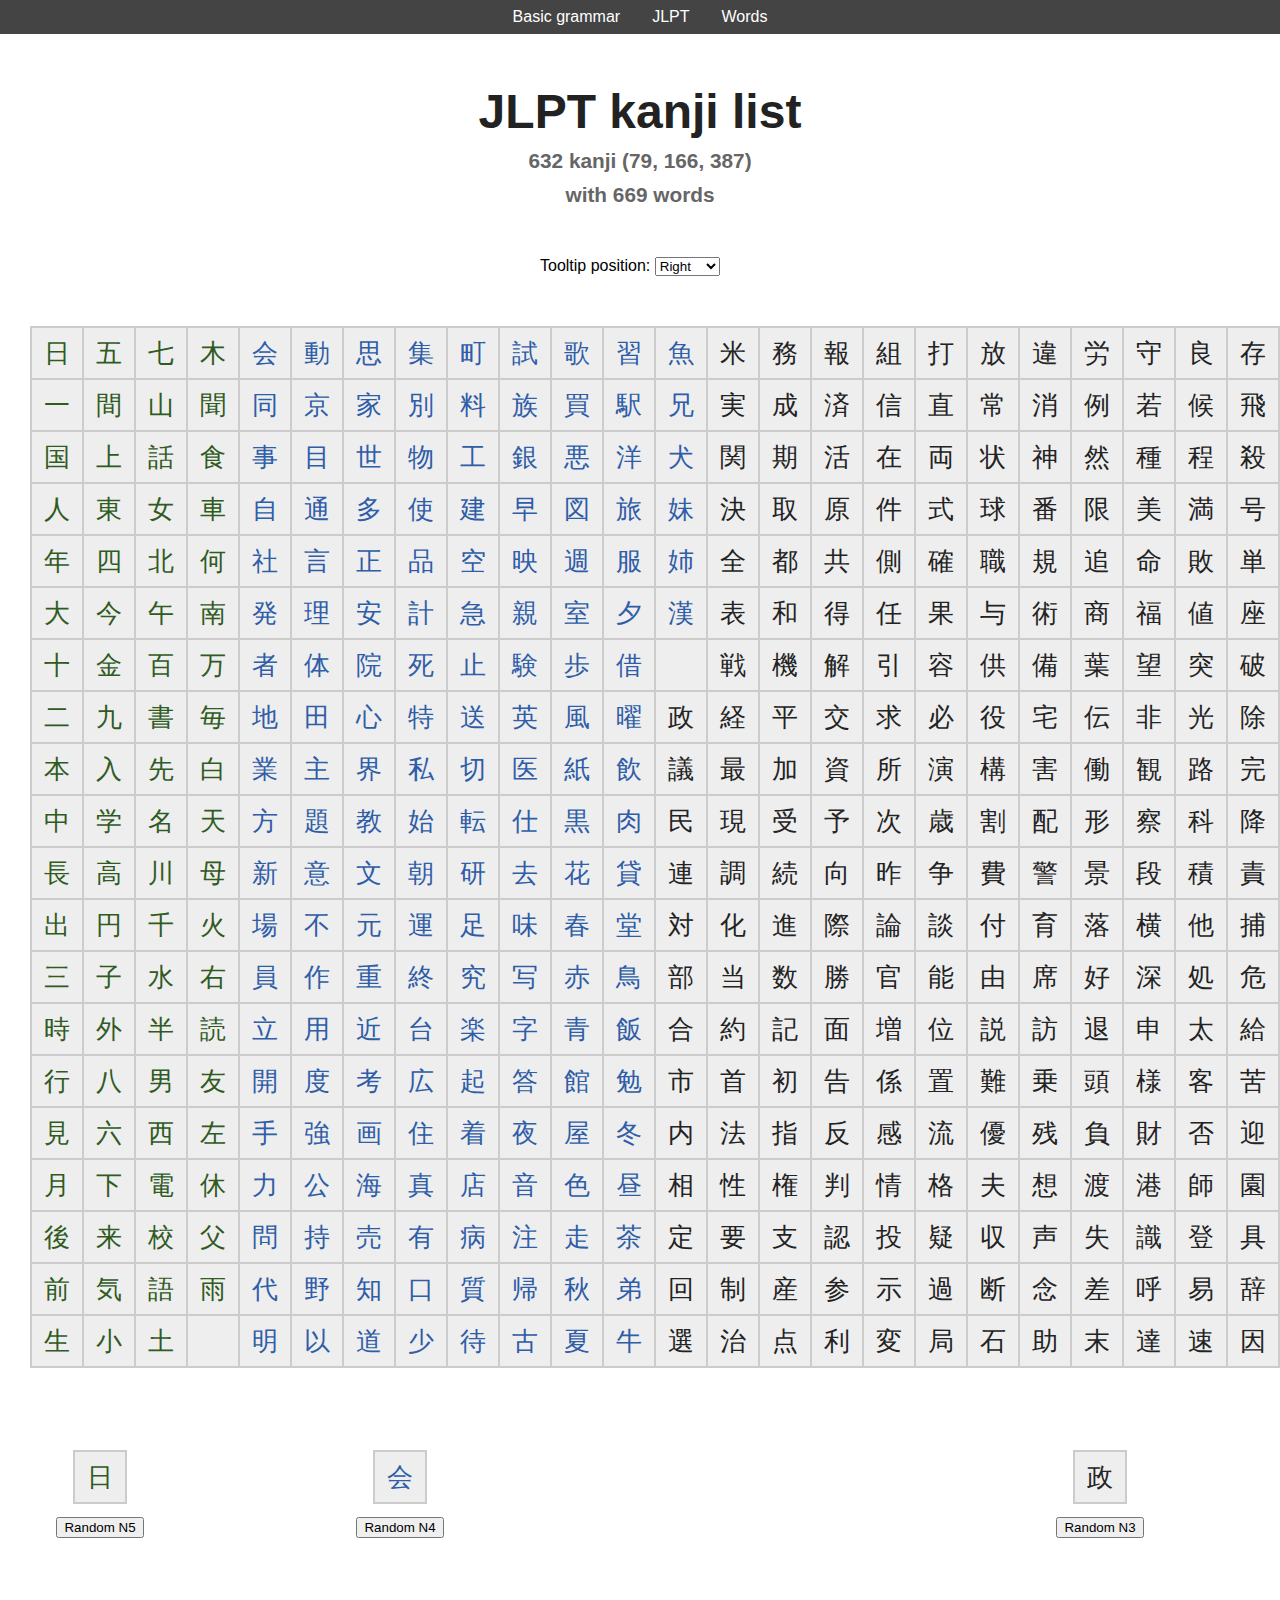
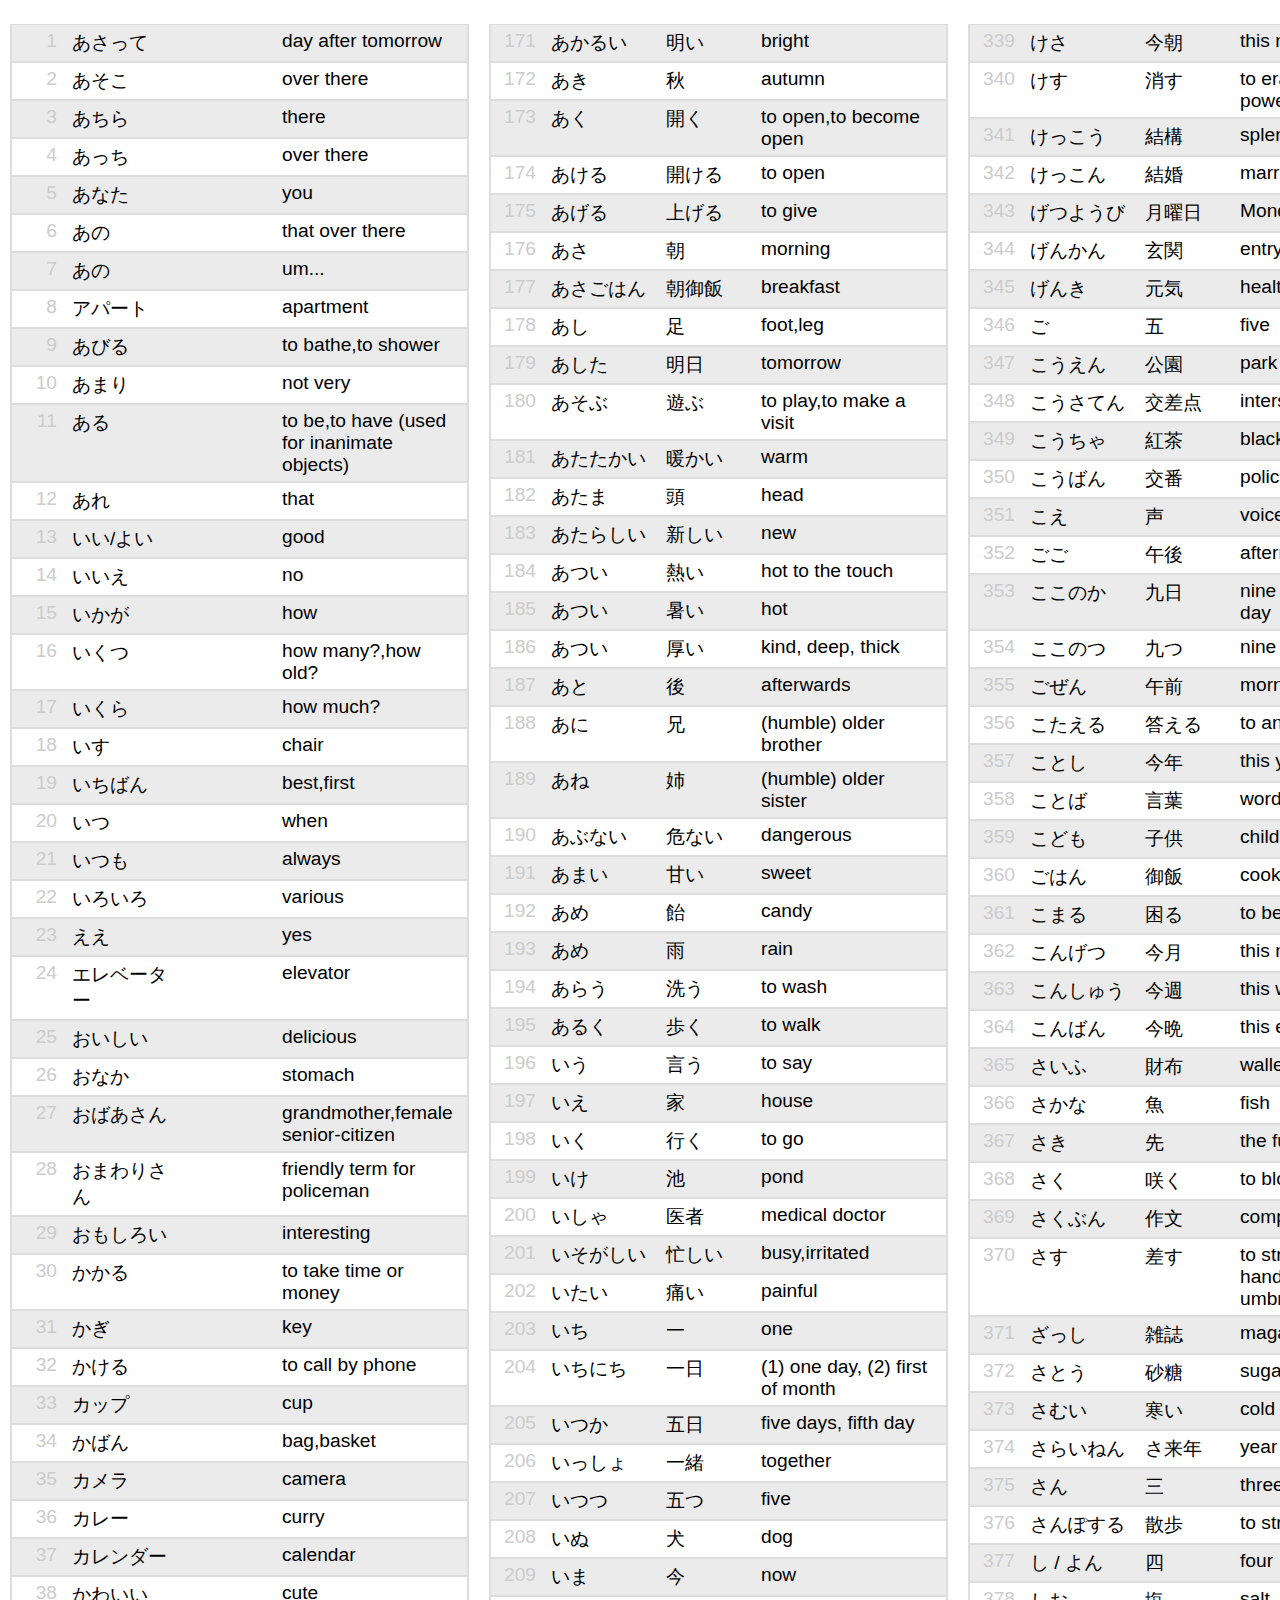
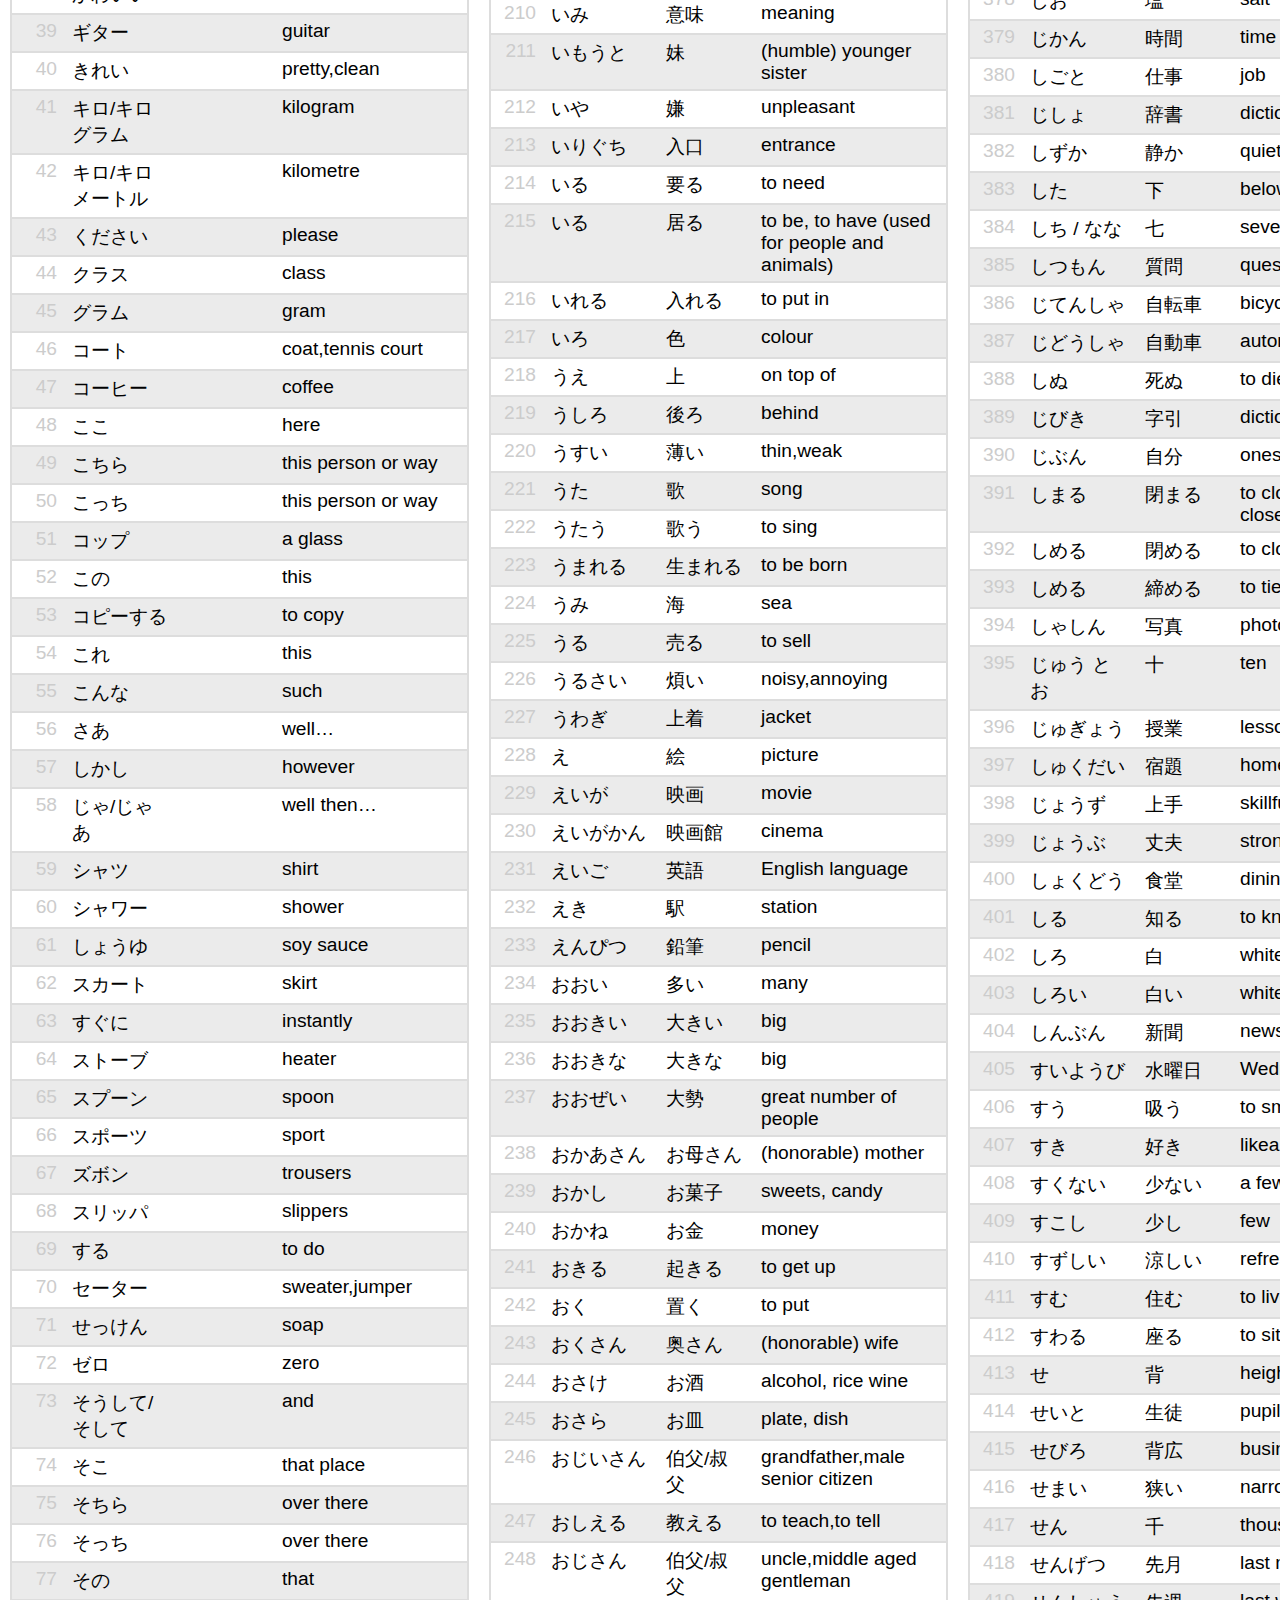
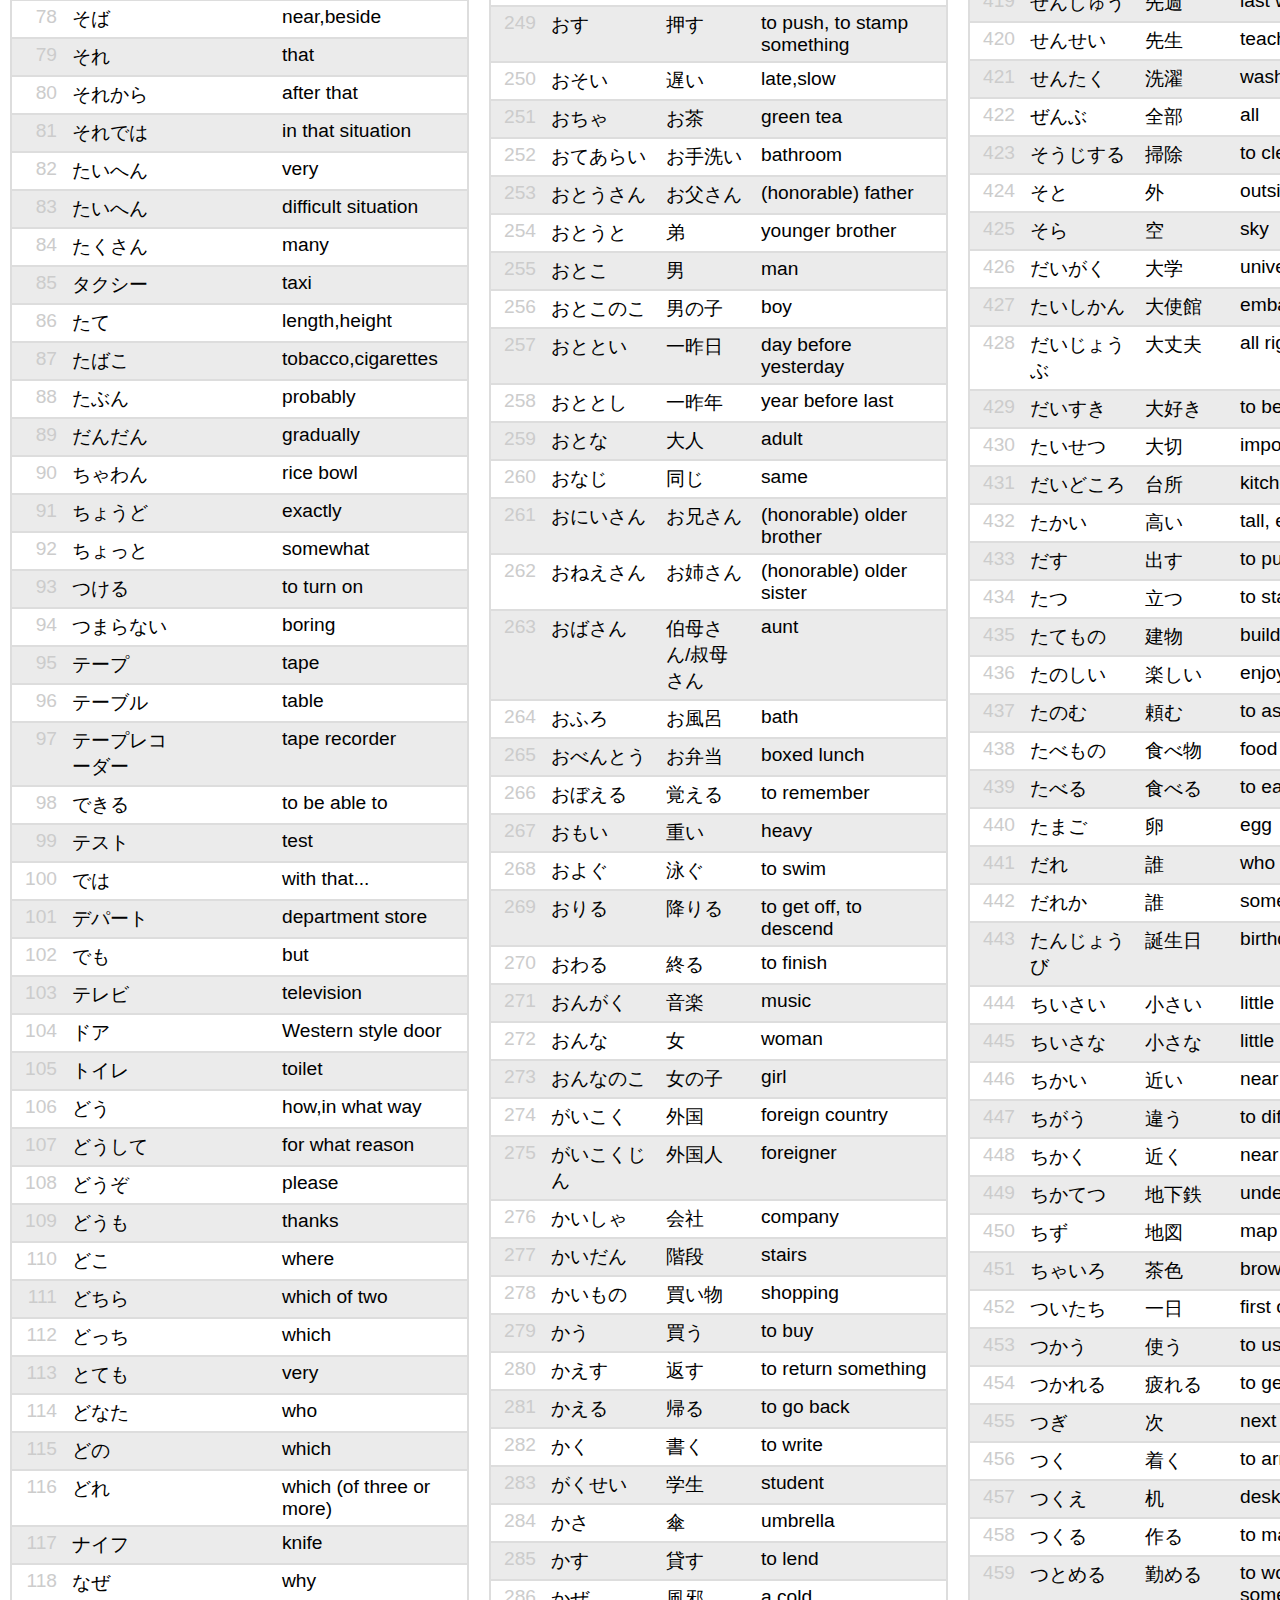
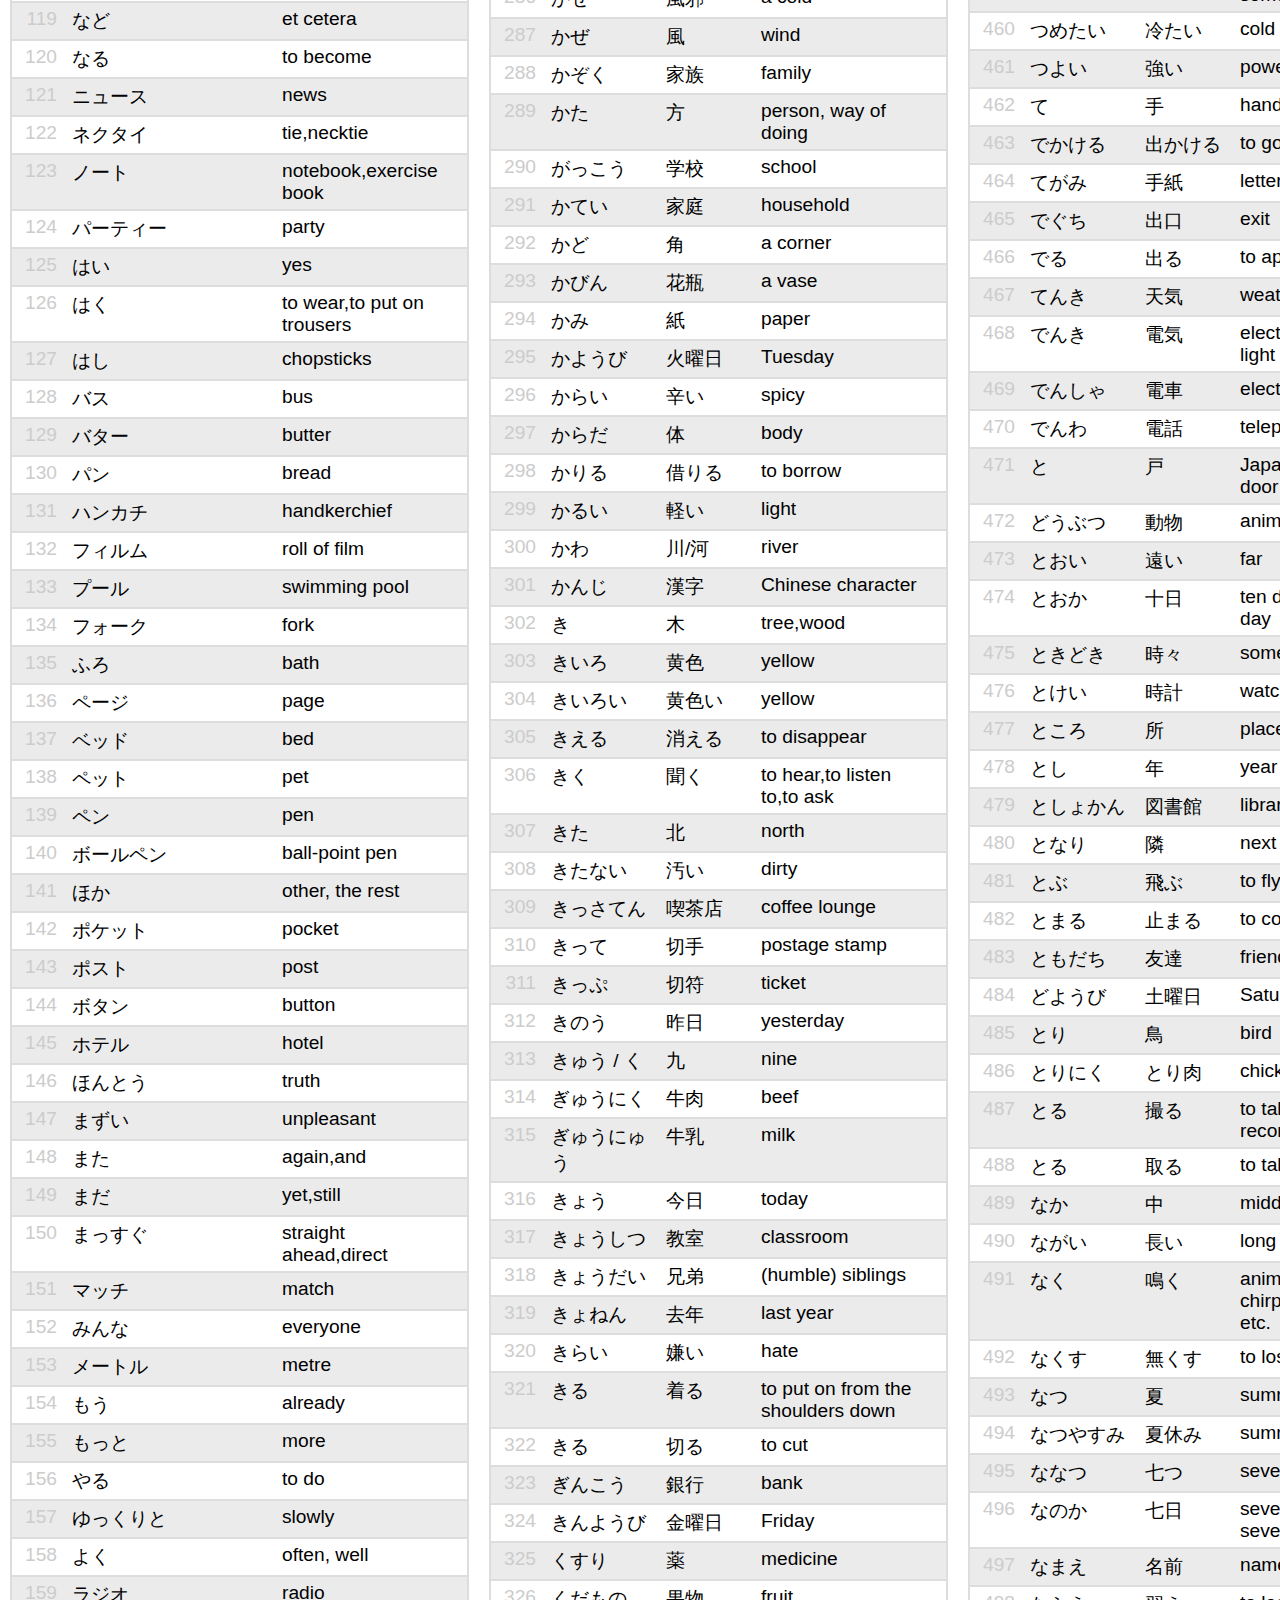
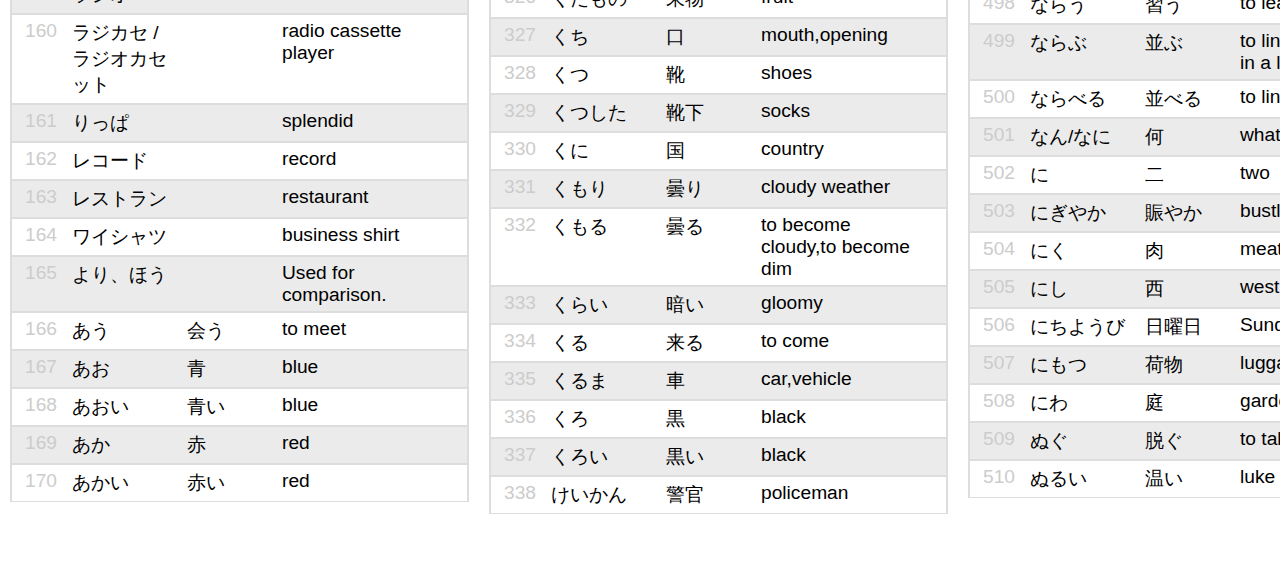
<file: index.html>
<!DOCTYPE html>
<html>
<head>
	<title>JLPT Page</title>
	<meta charset="utf-8">
	<meta name="viewport" content="width=device-width, user-scalable=no"> <!-- eliminates 300ms click delay on touchscreen -->
	<link rel="icon" href="favicon.png">
	<link rel="stylesheet" type="text/css" href="style.css">
	<script type="text/javascript" src="script.js" async></script>
</head>
<body>

	<nav>
		<a href="https://xmuni.github.io/jp/">Basic grammar</a>
		<a href="https://xmuni.github.io/jlpt/">JLPT</a>
		<a href="words.html">Words</a>
	</nav>
	
	<div id="title">
		<h1>JLPT kanji list</h1>
		<h2>632 kanji (79, 166, 387)</h2>
		<h2>with 669 words</h2>
	</div>

 	<div class="centered">
	 	<label>Tooltip position:</label>
		<select id="tooltip_menu">
			<option value="right">Right</option>
			<option value="left">Left</option>
			<option value="top">Top</option>
			<option value="bottom">Bottom</option>
		</select> 
	</div>

	<div id="gridcontainer">
		<div id="container">
			<div id="grid">

				<!-- N5 kanji -->

				<div class="cell n5">日</div>
				<div class="cell n5">一</div>
				<div class="cell n5">国</div>
				<div class="cell n5">人</div>
				<div class="cell n5">年</div>
				<div class="cell n5">大</div>
				<div class="cell n5">十</div>
				<div class="cell n5">二</div>
				<div class="cell n5">本</div>
				<div class="cell n5">中</div>
				<div class="cell n5">長</div>
				<div class="cell n5">出</div>
				<div class="cell n5">三</div>
				<div class="cell n5">時</div>
				<div class="cell n5">行</div>
				<div class="cell n5">見</div>
				<div class="cell n5">月</div>
				<div class="cell n5">後</div>
				<div class="cell n5">前</div>
				<div class="cell n5">生</div>
				<div class="cell n5">五</div>
				<div class="cell n5">間</div>
				<div class="cell n5">上</div>
				<div class="cell n5">東</div>
				<div class="cell n5">四</div>
				<div class="cell n5">今</div>
				<div class="cell n5">金</div>
				<div class="cell n5">九</div>
				<div class="cell n5">入</div>
				<div class="cell n5">学</div>
				<div class="cell n5">高</div>
				<div class="cell n5">円</div>
				<div class="cell n5">子</div>
				<div class="cell n5">外</div>
				<div class="cell n5">八</div>
				<div class="cell n5">六</div>
				<div class="cell n5">下</div>
				<div class="cell n5">来</div>
				<div class="cell n5">気</div>
				<div class="cell n5">小</div>
				<div class="cell n5">七</div>
				<div class="cell n5">山</div>
				<div class="cell n5">話</div>
				<div class="cell n5">女</div>
				<div class="cell n5">北</div>
				<div class="cell n5">午</div>
				<div class="cell n5">百</div>
				<div class="cell n5">書</div>
				<div class="cell n5">先</div>
				<div class="cell n5">名</div>
				<div class="cell n5">川</div>
				<div class="cell n5">千</div>
				<div class="cell n5">水</div>
				<div class="cell n5">半</div>
				<div class="cell n5">男</div>
				<div class="cell n5">西</div>
				<div class="cell n5">電</div>
				<div class="cell n5">校</div>
				<div class="cell n5">語</div>
				<div class="cell n5">土</div>
				<div class="cell n5">木</div>
				<div class="cell n5">聞</div>
				<div class="cell n5">食</div>
				<div class="cell n5">車</div>
				<div class="cell n5">何</div>
				<div class="cell n5">南</div>
				<div class="cell n5">万</div>
				<div class="cell n5">毎</div>
				<div class="cell n5">白</div>
				<div class="cell n5">天</div>
				<div class="cell n5">母</div>
				<div class="cell n5">火</div>
				<div class="cell n5">右</div>
				<div class="cell n5">読</div>
				<div class="cell n5">友</div>
				<div class="cell n5">左</div>
				<div class="cell n5">休</div>
				<div class="cell n5">父</div>
				<div class="cell n5">雨</div>
				<div class="cell n5"></div>

				<!-- N4 kanji -->

				<div class="cell n4">会</div>
				<div class="cell n4">同</div>
				<div class="cell n4">事</div>
				<div class="cell n4">自</div>
				<div class="cell n4">社</div>
				<div class="cell n4">発</div>
				<div class="cell n4">者</div>
				<div class="cell n4">地</div>
				<div class="cell n4">業</div>
				<div class="cell n4">方</div>
				<div class="cell n4">新</div>
				<div class="cell n4">場</div>
				<div class="cell n4">員</div>
				<div class="cell n4">立</div>
				<div class="cell n4">開</div>
				<div class="cell n4">手</div>
				<div class="cell n4">力</div>
				<div class="cell n4">問</div>
				<div class="cell n4">代</div>
				<div class="cell n4">明</div>
				<div class="cell n4">動</div>
				<div class="cell n4">京</div>
				<div class="cell n4">目</div>
				<div class="cell n4">通</div>
				<div class="cell n4">言</div>
				<div class="cell n4">理</div>
				<div class="cell n4">体</div>
				<div class="cell n4">田</div>
				<div class="cell n4">主</div>
				<div class="cell n4">題</div>
				<div class="cell n4">意</div>
				<div class="cell n4">不</div>
				<div class="cell n4">作</div>
				<div class="cell n4">用</div>
				<div class="cell n4">度</div>
				<div class="cell n4">強</div>
				<div class="cell n4">公</div>
				<div class="cell n4">持</div>
				<div class="cell n4">野</div>
				<div class="cell n4">以</div>
				<div class="cell n4">思</div>
				<div class="cell n4">家</div>
				<div class="cell n4">世</div>
				<div class="cell n4">多</div>
				<div class="cell n4">正</div>
				<div class="cell n4">安</div>
				<div class="cell n4">院</div>
				<div class="cell n4">心</div>
				<div class="cell n4">界</div>
				<div class="cell n4">教</div>
				<div class="cell n4">文</div>
				<div class="cell n4">元</div>
				<div class="cell n4">重</div>
				<div class="cell n4">近</div>
				<div class="cell n4">考</div>
				<div class="cell n4">画</div>
				<div class="cell n4">海</div>
				<div class="cell n4">売</div>
				<div class="cell n4">知</div>
				<div class="cell n4">道</div>
				<div class="cell n4">集</div>
				<div class="cell n4">別</div>
				<div class="cell n4">物</div>
				<div class="cell n4">使</div>
				<div class="cell n4">品</div>
				<div class="cell n4">計</div>
				<div class="cell n4">死</div>
				<div class="cell n4">特</div>
				<div class="cell n4">私</div>
				<div class="cell n4">始</div>
				<div class="cell n4">朝</div>
				<div class="cell n4">運</div>
				<div class="cell n4">終</div>
				<div class="cell n4">台</div>
				<div class="cell n4">広</div>
				<div class="cell n4">住</div>
				<div class="cell n4">真</div>
				<div class="cell n4">有</div>
				<div class="cell n4">口</div>
				<div class="cell n4">少</div>
				<div class="cell n4">町</div>
				<div class="cell n4">料</div>
				<div class="cell n4">工</div>
				<div class="cell n4">建</div>
				<div class="cell n4">空</div>
				<div class="cell n4">急</div>
				<div class="cell n4">止</div>
				<div class="cell n4">送</div>
				<div class="cell n4">切</div>
				<div class="cell n4">転</div>
				<div class="cell n4">研</div>
				<div class="cell n4">足</div>
				<div class="cell n4">究</div>
				<div class="cell n4">楽</div>
				<div class="cell n4">起</div>
				<div class="cell n4">着</div>
				<div class="cell n4">店</div>
				<div class="cell n4">病</div>
				<div class="cell n4">質</div>
				<div class="cell n4">待</div>
				<div class="cell n4">試</div>
				<div class="cell n4">族</div>
				<div class="cell n4">銀</div>
				<div class="cell n4">早</div>
				<div class="cell n4">映</div>
				<div class="cell n4">親</div>
				<div class="cell n4">験</div>
				<div class="cell n4">英</div>
				<div class="cell n4">医</div>
				<div class="cell n4">仕</div>
				<div class="cell n4">去</div>
				<div class="cell n4">味</div>
				<div class="cell n4">写</div>
				<div class="cell n4">字</div>
				<div class="cell n4">答</div>
				<div class="cell n4">夜</div>
				<div class="cell n4">音</div>
				<div class="cell n4">注</div>
				<div class="cell n4">帰</div>
				<div class="cell n4">古</div>
				<div class="cell n4">歌</div>
				<div class="cell n4">買</div>
				<div class="cell n4">悪</div>
				<div class="cell n4">図</div>
				<div class="cell n4">週</div>
				<div class="cell n4">室</div>
				<div class="cell n4">歩</div>
				<div class="cell n4">風</div>
				<div class="cell n4">紙</div>
				<div class="cell n4">黒</div>
				<div class="cell n4">花</div>
				<div class="cell n4">春</div>
				<div class="cell n4">赤</div>
				<div class="cell n4">青</div>
				<div class="cell n4">館</div>
				<div class="cell n4">屋</div>
				<div class="cell n4">色</div>
				<div class="cell n4">走</div>
				<div class="cell n4">秋</div>
				<div class="cell n4">夏</div>
				<div class="cell n4">習</div>
				<div class="cell n4">駅</div>
				<div class="cell n4">洋</div>
				<div class="cell n4">旅</div>
				<div class="cell n4">服</div>
				<div class="cell n4">夕</div>
				<div class="cell n4">借</div>
				<div class="cell n4">曜</div>
				<div class="cell n4">飲</div>
				<div class="cell n4">肉</div>
				<div class="cell n4">貸</div>
				<div class="cell n4">堂</div>
				<div class="cell n4">鳥</div>
				<div class="cell n4">飯</div>
				<div class="cell n4">勉</div>
				<div class="cell n4">冬</div>
				<div class="cell n4">昼</div>
				<div class="cell n4">茶</div>
				<div class="cell n4">弟</div>
				<div class="cell n4">牛</div>
				<div class="cell n4">魚</div>
				<div class="cell n4">兄</div>
				<div class="cell n4">犬</div>
				<div class="cell n4">妹</div>
				<div class="cell n4">姉</div>
				<div class="cell n4">漢</div>
				<div class="cell n4"></div>

				<!-- N3 kanji -->

				<div class="cell n3">政</div>
				<div class="cell n3">議</div>
				<div class="cell n3">民</div>
				<div class="cell n3">連</div>
				<div class="cell n3">対</div>
				<div class="cell n3">部</div>
				<div class="cell n3">合</div>
				<div class="cell n3">市</div>
				<div class="cell n3">内</div>
				<div class="cell n3">相</div>
				<div class="cell n3">定</div>
				<div class="cell n3">回</div>
				<div class="cell n3">選</div>
				<div class="cell n3">米</div>
				<div class="cell n3">実</div>
				<div class="cell n3">関</div>
				<div class="cell n3">決</div>
				<div class="cell n3">全</div>
				<div class="cell n3">表</div>
				<div class="cell n3">戦</div>
				<div class="cell n3">経</div>
				<div class="cell n3">最</div>
				<div class="cell n3">現</div>
				<div class="cell n3">調</div>
				<div class="cell n3">化</div>
				<div class="cell n3">当</div>
				<div class="cell n3">約</div>
				<div class="cell n3">首</div>
				<div class="cell n3">法</div>
				<div class="cell n3">性</div>
				<div class="cell n3">要</div>
				<div class="cell n3">制</div>
				<div class="cell n3">治</div>
				<div class="cell n3">務</div>
				<div class="cell n3">成</div>
				<div class="cell n3">期</div>
				<div class="cell n3">取</div>
				<div class="cell n3">都</div>
				<div class="cell n3">和</div>
				<div class="cell n3">機</div>
				<div class="cell n3">平</div>
				<div class="cell n3">加</div>
				<div class="cell n3">受</div>
				<div class="cell n3">続</div>
				<div class="cell n3">進</div>
				<div class="cell n3">数</div>
				<div class="cell n3">記</div>
				<div class="cell n3">初</div>
				<div class="cell n3">指</div>
				<div class="cell n3">権</div>
				<div class="cell n3">支</div>
				<div class="cell n3">産</div>
				<div class="cell n3">点</div>
				<div class="cell n3">報</div>
				<div class="cell n3">済</div>
				<div class="cell n3">活</div>
				<div class="cell n3">原</div>
				<div class="cell n3">共</div>
				<div class="cell n3">得</div>
				<div class="cell n3">解</div>
				<div class="cell n3">交</div>
				<div class="cell n3">資</div>
				<div class="cell n3">予</div>
				<div class="cell n3">向</div>
				<div class="cell n3">際</div>
				<div class="cell n3">勝</div>
				<div class="cell n3">面</div>
				<div class="cell n3">告</div>
				<div class="cell n3">反</div>
				<div class="cell n3">判</div>
				<div class="cell n3">認</div>
				<div class="cell n3">参</div>
				<div class="cell n3">利</div>
				<div class="cell n3">組</div>
				<div class="cell n3">信</div>
				<div class="cell n3">在</div>
				<div class="cell n3">件</div>
				<div class="cell n3">側</div>
				<div class="cell n3">任</div>
				<div class="cell n3">引</div>
				<div class="cell n3">求</div>
				<div class="cell n3">所</div>
				<div class="cell n3">次</div>
				<div class="cell n3">昨</div>
				<div class="cell n3">論</div>
				<div class="cell n3">官</div>
				<div class="cell n3">増</div>
				<div class="cell n3">係</div>
				<div class="cell n3">感</div>
				<div class="cell n3">情</div>
				<div class="cell n3">投</div>
				<div class="cell n3">示</div>
				<div class="cell n3">変</div>
				<div class="cell n3">打</div>
				<div class="cell n3">直</div>
				<div class="cell n3">両</div>
				<div class="cell n3">式</div>
				<div class="cell n3">確</div>
				<div class="cell n3">果</div>
				<div class="cell n3">容</div>
				<div class="cell n3">必</div>
				<div class="cell n3">演</div>
				<div class="cell n3">歳</div>
				<div class="cell n3">争</div>
				<div class="cell n3">談</div>
				<div class="cell n3">能</div>
				<div class="cell n3">位</div>
				<div class="cell n3">置</div>
				<div class="cell n3">流</div>
				<div class="cell n3">格</div>
				<div class="cell n3">疑</div>
				<div class="cell n3">過</div>
				<div class="cell n3">局</div>
				<div class="cell n3">放</div>
				<div class="cell n3">常</div>
				<div class="cell n3">状</div>
				<div class="cell n3">球</div>
				<div class="cell n3">職</div>
				<div class="cell n3">与</div>
				<div class="cell n3">供</div>
				<div class="cell n3">役</div>
				<div class="cell n3">構</div>
				<div class="cell n3">割</div>
				<div class="cell n3">費</div>
				<div class="cell n3">付</div>
				<div class="cell n3">由</div>
				<div class="cell n3">説</div>
				<div class="cell n3">難</div>
				<div class="cell n3">優</div>
				<div class="cell n3">夫</div>
				<div class="cell n3">収</div>
				<div class="cell n3">断</div>
				<div class="cell n3">石</div>
				<div class="cell n3">違</div>
				<div class="cell n3">消</div>
				<div class="cell n3">神</div>
				<div class="cell n3">番</div>
				<div class="cell n3">規</div>
				<div class="cell n3">術</div>
				<div class="cell n3">備</div>
				<div class="cell n3">宅</div>
				<div class="cell n3">害</div>
				<div class="cell n3">配</div>
				<div class="cell n3">警</div>
				<div class="cell n3">育</div>
				<div class="cell n3">席</div>
				<div class="cell n3">訪</div>
				<div class="cell n3">乗</div>
				<div class="cell n3">残</div>
				<div class="cell n3">想</div>
				<div class="cell n3">声</div>
				<div class="cell n3">念</div>
				<div class="cell n3">助</div>
				<div class="cell n3">労</div>
				<div class="cell n3">例</div>
				<div class="cell n3">然</div>
				<div class="cell n3">限</div>
				<div class="cell n3">追</div>
				<div class="cell n3">商</div>
				<div class="cell n3">葉</div>
				<div class="cell n3">伝</div>
				<div class="cell n3">働</div>
				<div class="cell n3">形</div>
				<div class="cell n3">景</div>
				<div class="cell n3">落</div>
				<div class="cell n3">好</div>
				<div class="cell n3">退</div>
				<div class="cell n3">頭</div>
				<div class="cell n3">負</div>
				<div class="cell n3">渡</div>
				<div class="cell n3">失</div>
				<div class="cell n3">差</div>
				<div class="cell n3">末</div>
				<div class="cell n3">守</div>
				<div class="cell n3">若</div>
				<div class="cell n3">種</div>
				<div class="cell n3">美</div>
				<div class="cell n3">命</div>
				<div class="cell n3">福</div>
				<div class="cell n3">望</div>
				<div class="cell n3">非</div>
				<div class="cell n3">観</div>
				<div class="cell n3">察</div>
				<div class="cell n3">段</div>
				<div class="cell n3">横</div>
				<div class="cell n3">深</div>
				<div class="cell n3">申</div>
				<div class="cell n3">様</div>
				<div class="cell n3">財</div>
				<div class="cell n3">港</div>
				<div class="cell n3">識</div>
				<div class="cell n3">呼</div>
				<div class="cell n3">達</div>
				<div class="cell n3">良</div>
				<div class="cell n3">候</div>
				<div class="cell n3">程</div>
				<div class="cell n3">満</div>
				<div class="cell n3">敗</div>
				<div class="cell n3">値</div>
				<div class="cell n3">突</div>
				<div class="cell n3">光</div>
				<div class="cell n3">路</div>
				<div class="cell n3">科</div>
				<div class="cell n3">積</div>
				<div class="cell n3">他</div>
				<div class="cell n3">処</div>
				<div class="cell n3">太</div>
				<div class="cell n3">客</div>
				<div class="cell n3">否</div>
				<div class="cell n3">師</div>
				<div class="cell n3">登</div>
				<div class="cell n3">易</div>
				<div class="cell n3">速</div>
				<div class="cell n3">存</div>
				<div class="cell n3">飛</div>
				<div class="cell n3">殺</div>
				<div class="cell n3">号</div>
				<div class="cell n3">単</div>
				<div class="cell n3">座</div>
				<div class="cell n3">破</div>
				<div class="cell n3">除</div>
				<div class="cell n3">完</div>
				<div class="cell n3">降</div>
				<div class="cell n3">責</div>
				<div class="cell n3">捕</div>
				<div class="cell n3">危</div>
				<div class="cell n3">給</div>
				<div class="cell n3">苦</div>
				<div class="cell n3">迎</div>
				<div class="cell n3">園</div>
				<div class="cell n3">具</div>
				<div class="cell n3">辞</div>
				<div class="cell n3">因</div>
				<div class="cell n3">馬</div>
				<div class="cell n3">愛</div>
				<div class="cell n3">富</div>
				<div class="cell n3">彼</div>
				<div class="cell n3">未</div>
				<div class="cell n3">舞</div>
				<div class="cell n3">亡</div>
				<div class="cell n3">冷</div>
				<div class="cell n3">適</div>
				<div class="cell n3">婦</div>
				<div class="cell n3">寄</div>
				<div class="cell n3">込</div>
				<div class="cell n3">顔</div>
				<div class="cell n3">類</div>
				<div class="cell n3">余</div>
				<div class="cell n3">王</div>
				<div class="cell n3">返</div>
				<div class="cell n3">妻</div>
				<div class="cell n3">背</div>
				<div class="cell n3">熱</div>
				<div class="cell n3">宿</div>
				<div class="cell n3">薬</div>
				<div class="cell n3">険</div>
				<div class="cell n3">頼</div>
				<div class="cell n3">覚</div>
				<div class="cell n3">船</div>
				<div class="cell n3">途</div>
				<div class="cell n3">許</div>
				<div class="cell n3">抜</div>
				<div class="cell n3">便</div>
				<div class="cell n3">留</div>
				<div class="cell n3">罪</div>
				<div class="cell n3">努</div>
				<div class="cell n3">精</div>
				<div class="cell n3">散</div>
				<div class="cell n3">静</div>
				<div class="cell n3">婚</div>
				<div class="cell n3">喜</div>
				<div class="cell n3">浮</div>
				<div class="cell n3">絶</div>
				<div class="cell n3">幸</div>
				<div class="cell n3">押</div>
				<div class="cell n3">倒</div>
				<div class="cell n3">等</div>
				<div class="cell n3">老</div>
				<div class="cell n3">曲</div>
				<div class="cell n3">払</div>
				<div class="cell n3">庭</div>
				<div class="cell n3">徒</div>
				<div class="cell n3">勤</div>
				<div class="cell n3">遅</div>
				<div class="cell n3">居</div>
				<div class="cell n3">雑</div>
				<div class="cell n3">招</div>
				<div class="cell n3">困</div>
				<div class="cell n3">欠</div>
				<div class="cell n3">更</div>
				<div class="cell n3">刻</div>
				<div class="cell n3">賛</div>
				<div class="cell n3">抱</div>
				<div class="cell n3">犯</div>
				<div class="cell n3">恐</div>
				<div class="cell n3">息</div>
				<div class="cell n3">遠</div>
				<div class="cell n3">戻</div>
				<div class="cell n3">願</div>
				<div class="cell n3">絵</div>
				<div class="cell n3">越</div>
				<div class="cell n3">欲</div>
				<div class="cell n3">痛</div>
				<div class="cell n3">笑</div>
				<div class="cell n3">互</div>
				<div class="cell n3">束</div>
				<div class="cell n3">似</div>
				<div class="cell n3">列</div>
				<div class="cell n3">探</div>
				<div class="cell n3">逃</div>
				<div class="cell n3">遊</div>
				<div class="cell n3">迷</div>
				<div class="cell n3">夢</div>
				<div class="cell n3">君</div>
				<div class="cell n3">閉</div>
				<div class="cell n3">緒</div>
				<div class="cell n3">折</div>
				<div class="cell n3">草</div>
				<div class="cell n3">暮</div>
				<div class="cell n3">酒</div>
				<div class="cell n3">悲</div>
				<div class="cell n3">晴</div>
				<div class="cell n3">掛</div>
				<div class="cell n3">到</div>
				<div class="cell n3">寝</div>
				<div class="cell n3">暗</div>
				<div class="cell n3">盗</div>
				<div class="cell n3">吸</div>
				<div class="cell n3">陽</div>
				<div class="cell n3">御</div>
				<div class="cell n3">歯</div>
				<div class="cell n3">忘</div>
				<div class="cell n3">雪</div>
				<div class="cell n3">吹</div>
				<div class="cell n3">娘</div>
				<div class="cell n3">誤</div>
				<div class="cell n3">洗</div>
				<div class="cell n3">慣</div>
				<div class="cell n3">礼</div>
				<div class="cell n3">窓</div>
				<div class="cell n3">昔</div>
				<div class="cell n3">貧</div>
				<div class="cell n3">怒</div>
				<div class="cell n3">祖</div>
				<div class="cell n3">泳</div>
				<div class="cell n3">杯</div>
				<div class="cell n3">疲</div>
				<div class="cell n3">皆</div>
				<div class="cell n3">鳴</div>
				<div class="cell n3">腹</div>
				<div class="cell n3">煙</div>
				<div class="cell n3">眠</div>
				<div class="cell n3">怖</div>
				<div class="cell n3">耳</div>
				<div class="cell n3">頂</div>
				<div class="cell n3">箱</div>
				<div class="cell n3">晩</div>
				<div class="cell n3">寒</div>
				<div class="cell n3">髪</div>
				<div class="cell n3">忙</div>
				<div class="cell n3">才</div>
				<div class="cell n3">靴</div>
				<div class="cell n3">恥</div>
				<div class="cell n3">偶</div>
				<div class="cell n3">偉</div>
				<div class="cell n3">猫</div>
				<div class="cell n3">幾</div>
				<div class="cell n3"></div>
				<div class="cell n3"></div>
				<div class="cell n3"></div>
				<div class="cell n3"></div>
				<div class="cell n3"></div>
				<div class="cell n3"></div>

			</div>
		</div>
	</div>

<!-- 
	<div id="randomizer">
		<div>
			<div>
				<input type="checkbox" id="checkbox_n5" name="feature" value="N5" checked=checked />
				<label for="checkbox_n5">N5</label>
			</div>
			<div>
				<input type="checkbox" id="checkbox_n4" name="feature" value="N4" />
				<label for="checkbox_n4">N4</label>
			</div>
			<div>
				<input type="checkbox" id="checkbox_n3" name="feature" value="N3" />
				<label for="checkbox_n3">N3</label>
			</div>
		</div>
		<div>
			<div class="random_bg"><div id="random_kanji" class="cell">A</div></div>
			<button id="button_random_kanji">Random kanji</button>
		</div>
	</div>
 -->
 
	<div id="randoms">
		<div class="random_bg"><div id="random_n5" class="cell n5">日</div></div>
		<div class="random_bg"><div id="random_n4" class="cell n4">会</div></div>
		<div class="random_bg"><div id="random_n3" class="cell n3">政</div></div>
		<button id="randomize_n5">Random N5</button>
		<button id="randomize_n4">Random N4</button>
		<button id="randomize_n3">Random N3</button>
	</div>
	
	<div id="vocabulary">
		<div class="wordbox"><div class="boxnumber"number">1</div><div>あさって</div><div></div><div>day after tomorrow</div></div>
		<div class="wordbox"><div class="boxnumber"number">2</div><div>あそこ</div><div></div><div>over there</div></div>
		<div class="wordbox"><div class="boxnumber"number">3</div><div>あちら</div><div></div><div>there</div></div>
		<div class="wordbox"><div class="boxnumber"number">4</div><div>あっち</div><div></div><div>over there</div></div>
		<div class="wordbox"><div class="boxnumber"number">5</div><div>あなた</div><div></div><div>you</div></div>
		<div class="wordbox"><div class="boxnumber"number">6</div><div>あの</div><div></div><div>that over there</div></div>
		<div class="wordbox"><div class="boxnumber"number">7</div><div>あの</div><div></div><div>um...</div></div>
		<div class="wordbox"><div class="boxnumber"number">8</div><div>アパート</div><div></div><div>apartment</div></div>
		<div class="wordbox"><div class="boxnumber"number">9</div><div>あびる</div><div></div><div>to bathe,to shower</div></div>
		<div class="wordbox"><div class="boxnumber"number">10</div><div>あまり</div><div></div><div>not very</div></div>
		<div class="wordbox"><div class="boxnumber"number">11</div><div>ある</div><div></div><div>to be,to have (used for inanimate objects)</div></div>
		<div class="wordbox"><div class="boxnumber"number">12</div><div>あれ</div><div></div><div>that</div></div>
		<div class="wordbox"><div class="boxnumber"number">13</div><div>いい/よい</div><div></div><div>good</div></div>
		<div class="wordbox"><div class="boxnumber"number">14</div><div>いいえ</div><div></div><div>no</div></div>
		<div class="wordbox"><div class="boxnumber"number">15</div><div>いかが</div><div></div><div>how</div></div>
		<div class="wordbox"><div class="boxnumber"number">16</div><div>いくつ</div><div></div><div>how many?,how old?</div></div>
		<div class="wordbox"><div class="boxnumber"number">17</div><div>いくら</div><div></div><div>how much?</div></div>
		<div class="wordbox"><div class="boxnumber"number">18</div><div>いす</div><div></div><div>chair</div></div>
		<div class="wordbox"><div class="boxnumber"number">19</div><div>いちばん</div><div></div><div>best,first</div></div>
		<div class="wordbox"><div class="boxnumber"number">20</div><div>いつ</div><div></div><div>when</div></div>
		<div class="wordbox"><div class="boxnumber"number">21</div><div>いつも</div><div></div><div>always</div></div>
		<div class="wordbox"><div class="boxnumber"number">22</div><div>いろいろ</div><div></div><div>various</div></div>
		<div class="wordbox"><div class="boxnumber"number">23</div><div>ええ</div><div></div><div>yes</div></div>
		<div class="wordbox"><div class="boxnumber"number">24</div><div>エレベーター</div><div></div><div>elevator</div></div>
		<div class="wordbox"><div class="boxnumber"number">25</div><div>おいしい</div><div></div><div>delicious</div></div>
		<div class="wordbox"><div class="boxnumber"number">26</div><div>おなか</div><div></div><div>stomach</div></div>
		<div class="wordbox"><div class="boxnumber"number">27</div><div>おばあさん</div><div></div><div>grandmother,female senior-citizen</div></div>
		<div class="wordbox"><div class="boxnumber"number">28</div><div>おまわりさん</div><div></div><div>friendly term for policeman</div></div>
		<div class="wordbox"><div class="boxnumber"number">29</div><div>おもしろい</div><div></div><div>interesting</div></div>
		<div class="wordbox"><div class="boxnumber"number">30</div><div>かかる</div><div></div><div>to take time or money</div></div>
		<div class="wordbox"><div class="boxnumber"number">31</div><div>かぎ</div><div></div><div>key</div></div>
		<div class="wordbox"><div class="boxnumber"number">32</div><div>かける</div><div></div><div>to call by phone</div></div>
		<div class="wordbox"><div class="boxnumber"number">33</div><div>カップ</div><div></div><div>cup</div></div>
		<div class="wordbox"><div class="boxnumber"number">34</div><div>かばん</div><div></div><div>bag,basket</div></div>
		<div class="wordbox"><div class="boxnumber"number">35</div><div>カメラ</div><div></div><div>camera</div></div>
		<div class="wordbox"><div class="boxnumber"number">36</div><div>カレー</div><div></div><div>curry</div></div>
		<div class="wordbox"><div class="boxnumber"number">37</div><div>カレンダー</div><div></div><div>calendar</div></div>
		<div class="wordbox"><div class="boxnumber"number">38</div><div>かわいい</div><div></div><div>cute</div></div>
		<div class="wordbox"><div class="boxnumber"number">39</div><div>ギター</div><div></div><div>guitar</div></div>
		<div class="wordbox"><div class="boxnumber"number">40</div><div>きれい</div><div></div><div>pretty,clean</div></div>
		<div class="wordbox"><div class="boxnumber"number">41</div><div>キロ/キログラム</div><div></div><div>kilogram</div></div>
		<div class="wordbox"><div class="boxnumber"number">42</div><div>キロ/キロメートル</div><div></div><div>kilometre</div></div>
		<div class="wordbox"><div class="boxnumber"number">43</div><div>ください</div><div></div><div>please</div></div>
		<div class="wordbox"><div class="boxnumber"number">44</div><div>クラス</div><div></div><div>class</div></div>
		<div class="wordbox"><div class="boxnumber"number">45</div><div>グラム</div><div></div><div>gram</div></div>
		<div class="wordbox"><div class="boxnumber"number">46</div><div>コート</div><div></div><div>coat,tennis court</div></div>
		<div class="wordbox"><div class="boxnumber"number">47</div><div>コーヒー</div><div></div><div>coffee</div></div>
		<div class="wordbox"><div class="boxnumber"number">48</div><div>ここ</div><div></div><div>here</div></div>
		<div class="wordbox"><div class="boxnumber"number">49</div><div>こちら</div><div></div><div>this person or way</div></div>
		<div class="wordbox"><div class="boxnumber"number">50</div><div>こっち</div><div></div><div>this person or way</div></div>
		<div class="wordbox"><div class="boxnumber"number">51</div><div>コップ</div><div></div><div>a glass</div></div>
		<div class="wordbox"><div class="boxnumber"number">52</div><div>この</div><div></div><div>this</div></div>
		<div class="wordbox"><div class="boxnumber"number">53</div><div>コピーする</div><div></div><div>to copy</div></div>
		<div class="wordbox"><div class="boxnumber"number">54</div><div>これ</div><div></div><div>this</div></div>
		<div class="wordbox"><div class="boxnumber"number">55</div><div>こんな</div><div></div><div>such</div></div>
		<div class="wordbox"><div class="boxnumber"number">56</div><div>さあ</div><div></div><div>well…</div></div>
		<div class="wordbox"><div class="boxnumber"number">57</div><div>しかし</div><div></div><div>however</div></div>
		<div class="wordbox"><div class="boxnumber"number">58</div><div>じゃ/じゃあ</div><div></div><div>well then…</div></div>
		<div class="wordbox"><div class="boxnumber"number">59</div><div>シャツ</div><div></div><div>shirt</div></div>
		<div class="wordbox"><div class="boxnumber"number">60</div><div>シャワー</div><div></div><div>shower</div></div>
		<div class="wordbox"><div class="boxnumber"number">61</div><div>しょうゆ</div><div></div><div>soy sauce</div></div>
		<div class="wordbox"><div class="boxnumber"number">62</div><div>スカート</div><div></div><div>skirt</div></div>
		<div class="wordbox"><div class="boxnumber"number">63</div><div>すぐに</div><div></div><div>instantly</div></div>
		<div class="wordbox"><div class="boxnumber"number">64</div><div>ストーブ</div><div></div><div>heater</div></div>
		<div class="wordbox"><div class="boxnumber"number">65</div><div>スプーン</div><div></div><div>spoon</div></div>
		<div class="wordbox"><div class="boxnumber"number">66</div><div>スポーツ</div><div></div><div>sport</div></div>
		<div class="wordbox"><div class="boxnumber"number">67</div><div>ズボン</div><div></div><div>trousers</div></div>
		<div class="wordbox"><div class="boxnumber"number">68</div><div>スリッパ</div><div></div><div>slippers</div></div>
		<div class="wordbox"><div class="boxnumber"number">69</div><div>する</div><div></div><div>to do</div></div>
		<div class="wordbox"><div class="boxnumber"number">70</div><div>セーター</div><div></div><div>sweater,jumper</div></div>
		<div class="wordbox"><div class="boxnumber"number">71</div><div>せっけん</div><div></div><div>soap</div></div>
		<div class="wordbox"><div class="boxnumber"number">72</div><div>ゼロ</div><div></div><div>zero</div></div>
		<div class="wordbox"><div class="boxnumber"number">73</div><div>そうして/そして</div><div></div><div>and</div></div>
		<div class="wordbox"><div class="boxnumber"number">74</div><div>そこ</div><div></div><div>that place</div></div>
		<div class="wordbox"><div class="boxnumber"number">75</div><div>そちら</div><div></div><div>over there</div></div>
		<div class="wordbox"><div class="boxnumber"number">76</div><div>そっち</div><div></div><div>over there</div></div>
		<div class="wordbox"><div class="boxnumber"number">77</div><div>その</div><div></div><div>that</div></div>
		<div class="wordbox"><div class="boxnumber"number">78</div><div>そば</div><div></div><div>near,beside</div></div>
		<div class="wordbox"><div class="boxnumber"number">79</div><div>それ</div><div></div><div>that</div></div>
		<div class="wordbox"><div class="boxnumber"number">80</div><div>それから</div><div></div><div>after that</div></div>
		<div class="wordbox"><div class="boxnumber"number">81</div><div>それでは</div><div></div><div>in that situation</div></div>
		<div class="wordbox"><div class="boxnumber"number">82</div><div>たいへん</div><div></div><div>very</div></div>
		<div class="wordbox"><div class="boxnumber"number">83</div><div>たいへん</div><div></div><div>difficult situation</div></div>
		<div class="wordbox"><div class="boxnumber"number">84</div><div>たくさん</div><div></div><div>many</div></div>
		<div class="wordbox"><div class="boxnumber"number">85</div><div>タクシー</div><div></div><div>taxi</div></div>
		<div class="wordbox"><div class="boxnumber"number">86</div><div>たて</div><div></div><div>length,height</div></div>
		<div class="wordbox"><div class="boxnumber"number">87</div><div>たばこ</div><div></div><div>tobacco,cigarettes</div></div>
		<div class="wordbox"><div class="boxnumber"number">88</div><div>たぶん</div><div></div><div>probably</div></div>
		<div class="wordbox"><div class="boxnumber"number">89</div><div>だんだん</div><div></div><div>gradually</div></div>
		<div class="wordbox"><div class="boxnumber"number">90</div><div>ちゃわん</div><div></div><div>rice bowl</div></div>
		<div class="wordbox"><div class="boxnumber"number">91</div><div>ちょうど</div><div></div><div>exactly</div></div>
		<div class="wordbox"><div class="boxnumber"number">92</div><div>ちょっと</div><div></div><div>somewhat</div></div>
		<div class="wordbox"><div class="boxnumber"number">93</div><div>つける</div><div></div><div>to turn on</div></div>
		<div class="wordbox"><div class="boxnumber"number">94</div><div>つまらない</div><div></div><div>boring</div></div>
		<div class="wordbox"><div class="boxnumber"number">95</div><div>テープ</div><div></div><div>tape</div></div>
		<div class="wordbox"><div class="boxnumber"number">96</div><div>テーブル</div><div></div><div>table</div></div>
		<div class="wordbox"><div class="boxnumber"number">97</div><div>テープレコーダー</div><div></div><div>tape recorder</div></div>
		<div class="wordbox"><div class="boxnumber"number">98</div><div>できる</div><div></div><div>to be able to</div></div>
		<div class="wordbox"><div class="boxnumber"number">99</div><div>テスト</div><div></div><div>test</div></div>
		<div class="wordbox"><div class="boxnumber"number">100</div><div>では</div><div></div><div>with that...</div></div>
		<div class="wordbox"><div class="boxnumber"number">101</div><div>デパート</div><div></div><div>department store</div></div>
		<div class="wordbox"><div class="boxnumber"number">102</div><div>でも</div><div></div><div>but</div></div>
		<div class="wordbox"><div class="boxnumber"number">103</div><div>テレビ</div><div></div><div>television</div></div>
		<div class="wordbox"><div class="boxnumber"number">104</div><div>ドア</div><div></div><div>Western style door</div></div>
		<div class="wordbox"><div class="boxnumber"number">105</div><div>トイレ</div><div></div><div>toilet</div></div>
		<div class="wordbox"><div class="boxnumber"number">106</div><div>どう</div><div></div><div>how,in what way</div></div>
		<div class="wordbox"><div class="boxnumber"number">107</div><div>どうして</div><div></div><div>for what reason</div></div>
		<div class="wordbox"><div class="boxnumber"number">108</div><div>どうぞ</div><div></div><div>please</div></div>
		<div class="wordbox"><div class="boxnumber"number">109</div><div>どうも</div><div></div><div>thanks</div></div>
		<div class="wordbox"><div class="boxnumber"number">110</div><div>どこ</div><div></div><div>where</div></div>
		<div class="wordbox"><div class="boxnumber"number">111</div><div>どちら</div><div></div><div>which of two</div></div>
		<div class="wordbox"><div class="boxnumber"number">112</div><div>どっち</div><div></div><div>which</div></div>
		<div class="wordbox"><div class="boxnumber"number">113</div><div>とても</div><div></div><div>very</div></div>
		<div class="wordbox"><div class="boxnumber"number">114</div><div>どなた</div><div></div><div>who</div></div>
		<div class="wordbox"><div class="boxnumber"number">115</div><div>どの</div><div></div><div>which</div></div>
		<div class="wordbox"><div class="boxnumber"number">116</div><div>どれ</div><div></div><div>which (of three or more)</div></div>
		<div class="wordbox"><div class="boxnumber"number">117</div><div>ナイフ</div><div></div><div>knife</div></div>
		<div class="wordbox"><div class="boxnumber"number">118</div><div>なぜ</div><div></div><div>why</div></div>
		<div class="wordbox"><div class="boxnumber"number">119</div><div>など</div><div></div><div>et cetera</div></div>
		<div class="wordbox"><div class="boxnumber"number">120</div><div>なる</div><div></div><div>to become</div></div>
		<div class="wordbox"><div class="boxnumber"number">121</div><div>ニュース</div><div></div><div>news</div></div>
		<div class="wordbox"><div class="boxnumber"number">122</div><div>ネクタイ</div><div></div><div>tie,necktie</div></div>
		<div class="wordbox"><div class="boxnumber"number">123</div><div>ノート</div><div></div><div>notebook,exercise book</div></div>
		<div class="wordbox"><div class="boxnumber"number">124</div><div>パーティー</div><div></div><div>party</div></div>
		<div class="wordbox"><div class="boxnumber"number">125</div><div>はい</div><div></div><div>yes</div></div>
		<div class="wordbox"><div class="boxnumber"number">126</div><div>はく</div><div></div><div>to wear,to put on trousers</div></div>
		<div class="wordbox"><div class="boxnumber"number">127</div><div>はし</div><div></div><div>chopsticks</div></div>
		<div class="wordbox"><div class="boxnumber"number">128</div><div>バス</div><div></div><div>bus</div></div>
		<div class="wordbox"><div class="boxnumber"number">129</div><div>バター</div><div></div><div>butter</div></div>
		<div class="wordbox"><div class="boxnumber"number">130</div><div>パン</div><div></div><div>bread</div></div>
		<div class="wordbox"><div class="boxnumber"number">131</div><div>ハンカチ</div><div></div><div>handkerchief</div></div>
		<div class="wordbox"><div class="boxnumber"number">132</div><div>フィルム</div><div></div><div>roll of film</div></div>
		<div class="wordbox"><div class="boxnumber"number">133</div><div>プール</div><div></div><div>swimming pool</div></div>
		<div class="wordbox"><div class="boxnumber"number">134</div><div>フォーク</div><div></div><div>fork</div></div>
		<div class="wordbox"><div class="boxnumber"number">135</div><div>ふろ</div><div></div><div>bath</div></div>
		<div class="wordbox"><div class="boxnumber"number">136</div><div>ページ</div><div></div><div>page</div></div>
		<div class="wordbox"><div class="boxnumber"number">137</div><div>ベッド</div><div></div><div>bed</div></div>
		<div class="wordbox"><div class="boxnumber"number">138</div><div>ペット</div><div></div><div>pet</div></div>
		<div class="wordbox"><div class="boxnumber"number">139</div><div>ペン</div><div></div><div>pen</div></div>
		<div class="wordbox"><div class="boxnumber"number">140</div><div>ボールペン</div><div></div><div>ball-point pen</div></div>
		<div class="wordbox"><div class="boxnumber"number">141</div><div>ほか</div><div></div><div>other, the rest</div></div>
		<div class="wordbox"><div class="boxnumber"number">142</div><div>ポケット</div><div></div><div>pocket</div></div>
		<div class="wordbox"><div class="boxnumber"number">143</div><div>ポスト</div><div></div><div>post</div></div>
		<div class="wordbox"><div class="boxnumber"number">144</div><div>ボタン</div><div></div><div>button</div></div>
		<div class="wordbox"><div class="boxnumber"number">145</div><div>ホテル</div><div></div><div>hotel</div></div>
		<div class="wordbox"><div class="boxnumber"number">146</div><div>ほんとう</div><div></div><div>truth</div></div>
		<div class="wordbox"><div class="boxnumber"number">147</div><div>まずい</div><div></div><div>unpleasant</div></div>
		<div class="wordbox"><div class="boxnumber"number">148</div><div>また</div><div></div><div>again,and</div></div>
		<div class="wordbox"><div class="boxnumber"number">149</div><div>まだ</div><div></div><div>yet,still</div></div>
		<div class="wordbox"><div class="boxnumber"number">150</div><div>まっすぐ</div><div></div><div>straight ahead,direct</div></div>
		<div class="wordbox"><div class="boxnumber"number">151</div><div>マッチ</div><div></div><div>match</div></div>
		<div class="wordbox"><div class="boxnumber"number">152</div><div>みんな</div><div></div><div>everyone</div></div>
		<div class="wordbox"><div class="boxnumber"number">153</div><div>メートル</div><div></div><div>metre</div></div>
		<div class="wordbox"><div class="boxnumber"number">154</div><div>もう</div><div></div><div>already</div></div>
		<div class="wordbox"><div class="boxnumber"number">155</div><div>もっと</div><div></div><div>more</div></div>
		<div class="wordbox"><div class="boxnumber"number">156</div><div>やる</div><div></div><div>to do</div></div>
		<div class="wordbox"><div class="boxnumber"number">157</div><div>ゆっくりと</div><div></div><div>slowly</div></div>
		<div class="wordbox"><div class="boxnumber"number">158</div><div>よく</div><div></div><div>often, well</div></div>
		<div class="wordbox"><div class="boxnumber"number">159</div><div>ラジオ</div><div></div><div>radio</div></div>
		<div class="wordbox"><div class="boxnumber"number">160</div><div>ラジカセ / ラジオカセット</div><div></div><div>radio cassette player</div></div>
		<div class="wordbox"><div class="boxnumber"number">161</div><div>りっぱ</div><div></div><div>splendid</div></div>
		<div class="wordbox"><div class="boxnumber"number">162</div><div>レコード</div><div></div><div>record</div></div>
		<div class="wordbox"><div class="boxnumber"number">163</div><div>レストラン</div><div></div><div>restaurant</div></div>
		<div class="wordbox"><div class="boxnumber"number">164</div><div>ワイシャツ</div><div></div><div>business shirt</div></div>
		<div class="wordbox"><div class="boxnumber"number">165</div><div>より、ほう</div><div></div><div>Used for comparison.</div></div>
		<div class="wordbox"><div class="boxnumber"number">166</div><div>あう</div><div>会う</div><div>to meet</div></div>
		<div class="wordbox"><div class="boxnumber"number">167</div><div>あお</div><div>青</div><div>blue</div></div>
		<div class="wordbox"><div class="boxnumber"number">168</div><div>あおい</div><div>青い</div><div>blue</div></div>
		<div class="wordbox"><div class="boxnumber"number">169</div><div>あか</div><div>赤</div><div>red</div></div>
		<div class="wordbox"><div class="boxnumber"number">170</div><div>あかい</div><div>赤い</div><div>red</div></div>
		<div class="wordbox"><div class="boxnumber"number">171</div><div>あかるい</div><div>明い</div><div>bright</div></div>
		<div class="wordbox"><div class="boxnumber"number">172</div><div>あき</div><div>秋</div><div>autumn</div></div>
		<div class="wordbox"><div class="boxnumber"number">173</div><div>あく</div><div>開く</div><div>to open,to become open</div></div>
		<div class="wordbox"><div class="boxnumber"number">174</div><div>あける</div><div>開ける</div><div>to open</div></div>
		<div class="wordbox"><div class="boxnumber"number">175</div><div>あげる</div><div>上げる</div><div>to give</div></div>
		<div class="wordbox"><div class="boxnumber"number">176</div><div>あさ</div><div>朝</div><div>morning</div></div>
		<div class="wordbox"><div class="boxnumber"number">177</div><div>あさごはん</div><div>朝御飯</div><div>breakfast</div></div>
		<div class="wordbox"><div class="boxnumber"number">178</div><div>あし</div><div>足</div><div>foot,leg</div></div>
		<div class="wordbox"><div class="boxnumber"number">179</div><div>あした</div><div>明日</div><div>tomorrow</div></div>
		<div class="wordbox"><div class="boxnumber"number">180</div><div>あそぶ</div><div>遊ぶ</div><div>to play,to make a visit</div></div>
		<div class="wordbox"><div class="boxnumber"number">181</div><div>あたたかい</div><div>暖かい</div><div>warm</div></div>
		<div class="wordbox"><div class="boxnumber"number">182</div><div>あたま</div><div>頭</div><div>head</div></div>
		<div class="wordbox"><div class="boxnumber"number">183</div><div>あたらしい</div><div>新しい</div><div>new</div></div>
		<div class="wordbox"><div class="boxnumber"number">184</div><div>あつい</div><div>熱い</div><div>hot to the touch</div></div>
		<div class="wordbox"><div class="boxnumber"number">185</div><div>あつい</div><div>暑い</div><div>hot</div></div>
		<div class="wordbox"><div class="boxnumber"number">186</div><div>あつい</div><div>厚い</div><div>kind, deep, thick</div></div>
		<div class="wordbox"><div class="boxnumber"number">187</div><div>あと</div><div>後</div><div>afterwards</div></div>
		<div class="wordbox"><div class="boxnumber"number">188</div><div>あに</div><div>兄</div><div>(humble) older brother</div></div>
		<div class="wordbox"><div class="boxnumber"number">189</div><div>あね</div><div>姉</div><div>(humble) older sister</div></div>
		<div class="wordbox"><div class="boxnumber"number">190</div><div>あぶない</div><div>危ない</div><div>dangerous</div></div>
		<div class="wordbox"><div class="boxnumber"number">191</div><div>あまい</div><div>甘い</div><div>sweet</div></div>
		<div class="wordbox"><div class="boxnumber"number">192</div><div>あめ</div><div>飴</div><div>candy</div></div>
		<div class="wordbox"><div class="boxnumber"number">193</div><div>あめ</div><div>雨</div><div>rain</div></div>
		<div class="wordbox"><div class="boxnumber"number">194</div><div>あらう</div><div>洗う</div><div>to wash</div></div>
		<div class="wordbox"><div class="boxnumber"number">195</div><div>あるく</div><div>歩く</div><div>to walk</div></div>
		<div class="wordbox"><div class="boxnumber"number">196</div><div>いう</div><div>言う</div><div>to say</div></div>
		<div class="wordbox"><div class="boxnumber"number">197</div><div>いえ</div><div>家</div><div>house</div></div>
		<div class="wordbox"><div class="boxnumber"number">198</div><div>いく</div><div>行く</div><div>to go</div></div>
		<div class="wordbox"><div class="boxnumber"number">199</div><div>いけ</div><div>池</div><div>pond</div></div>
		<div class="wordbox"><div class="boxnumber"number">200</div><div>いしゃ</div><div>医者</div><div>medical doctor</div></div>
		<div class="wordbox"><div class="boxnumber"number">201</div><div>いそがしい</div><div>忙しい</div><div>busy,irritated</div></div>
		<div class="wordbox"><div class="boxnumber"number">202</div><div>いたい</div><div>痛い</div><div>painful</div></div>
		<div class="wordbox"><div class="boxnumber"number">203</div><div>いち</div><div>一</div><div>one</div></div>
		<div class="wordbox"><div class="boxnumber"number">204</div><div>いちにち</div><div>一日</div><div>(1) one day, (2) first of month</div></div>
		<div class="wordbox"><div class="boxnumber"number">205</div><div>いつか</div><div>五日</div><div>five days, fifth day</div></div>
		<div class="wordbox"><div class="boxnumber"number">206</div><div>いっしょ</div><div>一緒</div><div>together</div></div>
		<div class="wordbox"><div class="boxnumber"number">207</div><div>いつつ</div><div>五つ</div><div>five</div></div>
		<div class="wordbox"><div class="boxnumber"number">208</div><div>いぬ</div><div>犬</div><div>dog</div></div>
		<div class="wordbox"><div class="boxnumber"number">209</div><div>いま</div><div>今</div><div>now</div></div>
		<div class="wordbox"><div class="boxnumber"number">210</div><div>いみ</div><div>意味</div><div>meaning</div></div>
		<div class="wordbox"><div class="boxnumber"number">211</div><div>いもうと</div><div>妹</div><div>(humble) younger sister</div></div>
		<div class="wordbox"><div class="boxnumber"number">212</div><div>いや</div><div>嫌</div><div>unpleasant</div></div>
		<div class="wordbox"><div class="boxnumber"number">213</div><div>いりぐち</div><div>入口</div><div>entrance</div></div>
		<div class="wordbox"><div class="boxnumber"number">214</div><div>いる</div><div>要る</div><div>to need</div></div>
		<div class="wordbox"><div class="boxnumber"number">215</div><div>いる</div><div>居る</div><div>to be, to have (used for people and animals)</div></div>
		<div class="wordbox"><div class="boxnumber"number">216</div><div>いれる</div><div>入れる</div><div>to put in</div></div>
		<div class="wordbox"><div class="boxnumber"number">217</div><div>いろ</div><div>色</div><div>colour</div></div>
		<div class="wordbox"><div class="boxnumber"number">218</div><div>うえ</div><div>上</div><div>on top of</div></div>
		<div class="wordbox"><div class="boxnumber"number">219</div><div>うしろ</div><div>後ろ</div><div>behind</div></div>
		<div class="wordbox"><div class="boxnumber"number">220</div><div>うすい</div><div>薄い</div><div>thin,weak</div></div>
		<div class="wordbox"><div class="boxnumber"number">221</div><div>うた</div><div>歌</div><div>song</div></div>
		<div class="wordbox"><div class="boxnumber"number">222</div><div>うたう</div><div>歌う</div><div>to sing</div></div>
		<div class="wordbox"><div class="boxnumber"number">223</div><div>うまれる</div><div>生まれる</div><div>to be born</div></div>
		<div class="wordbox"><div class="boxnumber"number">224</div><div>うみ</div><div>海</div><div>sea</div></div>
		<div class="wordbox"><div class="boxnumber"number">225</div><div>うる</div><div>売る</div><div>to sell</div></div>
		<div class="wordbox"><div class="boxnumber"number">226</div><div>うるさい</div><div>煩い</div><div>noisy,annoying</div></div>
		<div class="wordbox"><div class="boxnumber"number">227</div><div>うわぎ</div><div>上着</div><div>jacket</div></div>
		<div class="wordbox"><div class="boxnumber"number">228</div><div>え</div><div>絵</div><div>picture</div></div>
		<div class="wordbox"><div class="boxnumber"number">229</div><div>えいが</div><div>映画</div><div>movie</div></div>
		<div class="wordbox"><div class="boxnumber"number">230</div><div>えいがかん</div><div>映画館</div><div>cinema</div></div>
		<div class="wordbox"><div class="boxnumber"number">231</div><div>えいご</div><div>英語</div><div>English language</div></div>
		<div class="wordbox"><div class="boxnumber"number">232</div><div>えき</div><div>駅</div><div>station</div></div>
		<div class="wordbox"><div class="boxnumber"number">233</div><div>えんぴつ</div><div>鉛筆</div><div>pencil</div></div>
		<div class="wordbox"><div class="boxnumber"number">234</div><div>おおい</div><div>多い</div><div>many</div></div>
		<div class="wordbox"><div class="boxnumber"number">235</div><div>おおきい</div><div>大きい</div><div>big</div></div>
		<div class="wordbox"><div class="boxnumber"number">236</div><div>おおきな</div><div>大きな</div><div>big</div></div>
		<div class="wordbox"><div class="boxnumber"number">237</div><div>おおぜい</div><div>大勢</div><div>great number of people</div></div>
		<div class="wordbox"><div class="boxnumber"number">238</div><div>おかあさん</div><div>お母さん</div><div>(honorable) mother</div></div>
		<div class="wordbox"><div class="boxnumber"number">239</div><div>おかし</div><div>お菓子</div><div>sweets, candy</div></div>
		<div class="wordbox"><div class="boxnumber"number">240</div><div>おかね</div><div>お金</div><div>money</div></div>
		<div class="wordbox"><div class="boxnumber"number">241</div><div>おきる</div><div>起きる</div><div>to get up</div></div>
		<div class="wordbox"><div class="boxnumber"number">242</div><div>おく</div><div>置く</div><div>to put</div></div>
		<div class="wordbox"><div class="boxnumber"number">243</div><div>おくさん</div><div>奥さん</div><div>(honorable) wife</div></div>
		<div class="wordbox"><div class="boxnumber"number">244</div><div>おさけ</div><div>お酒</div><div>alcohol, rice wine</div></div>
		<div class="wordbox"><div class="boxnumber"number">245</div><div>おさら</div><div>お皿</div><div>plate, dish</div></div>
		<div class="wordbox"><div class="boxnumber"number">246</div><div>おじいさん</div><div>伯父/叔父</div><div>grandfather,male senior citizen</div></div>
		<div class="wordbox"><div class="boxnumber"number">247</div><div>おしえる</div><div>教える</div><div>to teach,to tell</div></div>
		<div class="wordbox"><div class="boxnumber"number">248</div><div>おじさん</div><div>伯父/叔父</div><div>uncle,middle aged gentleman</div></div>
		<div class="wordbox"><div class="boxnumber"number">249</div><div>おす</div><div>押す</div><div>to push, to stamp something</div></div>
		<div class="wordbox"><div class="boxnumber"number">250</div><div>おそい</div><div>遅い</div><div>late,slow</div></div>
		<div class="wordbox"><div class="boxnumber"number">251</div><div>おちゃ</div><div>お茶</div><div>green tea</div></div>
		<div class="wordbox"><div class="boxnumber"number">252</div><div>おてあらい</div><div>お手洗い</div><div>bathroom</div></div>
		<div class="wordbox"><div class="boxnumber"number">253</div><div>おとうさん</div><div>お父さん</div><div>(honorable) father</div></div>
		<div class="wordbox"><div class="boxnumber"number">254</div><div>おとうと</div><div>弟</div><div>younger brother</div></div>
		<div class="wordbox"><div class="boxnumber"number">255</div><div>おとこ</div><div>男</div><div>man</div></div>
		<div class="wordbox"><div class="boxnumber"number">256</div><div>おとこのこ</div><div>男の子</div><div>boy</div></div>
		<div class="wordbox"><div class="boxnumber"number">257</div><div>おととい</div><div>一昨日</div><div>day before yesterday</div></div>
		<div class="wordbox"><div class="boxnumber"number">258</div><div>おととし</div><div>一昨年</div><div>year before last</div></div>
		<div class="wordbox"><div class="boxnumber"number">259</div><div>おとな</div><div>大人</div><div>adult</div></div>
		<div class="wordbox"><div class="boxnumber"number">260</div><div>おなじ</div><div>同じ</div><div>same</div></div>
		<div class="wordbox"><div class="boxnumber"number">261</div><div>おにいさん</div><div>お兄さん</div><div>(honorable) older brother</div></div>
		<div class="wordbox"><div class="boxnumber"number">262</div><div>おねえさん</div><div>お姉さん</div><div>(honorable) older sister</div></div>
		<div class="wordbox"><div class="boxnumber"number">263</div><div>おばさん</div><div>伯母さん/叔母さん</div><div>aunt</div></div>
		<div class="wordbox"><div class="boxnumber"number">264</div><div>おふろ</div><div>お風呂</div><div>bath</div></div>
		<div class="wordbox"><div class="boxnumber"number">265</div><div>おべんとう</div><div>お弁当</div><div>boxed lunch</div></div>
		<div class="wordbox"><div class="boxnumber"number">266</div><div>おぼえる</div><div>覚える</div><div>to remember</div></div>
		<div class="wordbox"><div class="boxnumber"number">267</div><div>おもい</div><div>重い</div><div>heavy</div></div>
		<div class="wordbox"><div class="boxnumber"number">268</div><div>およぐ</div><div>泳ぐ</div><div>to swim</div></div>
		<div class="wordbox"><div class="boxnumber"number">269</div><div>おりる</div><div>降りる</div><div>to get off, to descend</div></div>
		<div class="wordbox"><div class="boxnumber"number">270</div><div>おわる</div><div>終る</div><div>to finish</div></div>
		<div class="wordbox"><div class="boxnumber"number">271</div><div>おんがく</div><div>音楽</div><div>music</div></div>
		<div class="wordbox"><div class="boxnumber"number">272</div><div>おんな</div><div>女</div><div>woman</div></div>
		<div class="wordbox"><div class="boxnumber"number">273</div><div>おんなのこ</div><div>女の子</div><div>girl</div></div>
		<div class="wordbox"><div class="boxnumber"number">274</div><div>がいこく</div><div>外国</div><div>foreign country</div></div>
		<div class="wordbox"><div class="boxnumber"number">275</div><div>がいこくじん</div><div>外国人</div><div>foreigner</div></div>
		<div class="wordbox"><div class="boxnumber"number">276</div><div>かいしゃ</div><div>会社</div><div>company</div></div>
		<div class="wordbox"><div class="boxnumber"number">277</div><div>かいだん</div><div>階段</div><div>stairs</div></div>
		<div class="wordbox"><div class="boxnumber"number">278</div><div>かいもの</div><div>買い物</div><div>shopping</div></div>
		<div class="wordbox"><div class="boxnumber"number">279</div><div>かう</div><div>買う</div><div>to buy</div></div>
		<div class="wordbox"><div class="boxnumber"number">280</div><div>かえす</div><div>返す</div><div>to return something</div></div>
		<div class="wordbox"><div class="boxnumber"number">281</div><div>かえる</div><div>帰る</div><div>to go back</div></div>
		<div class="wordbox"><div class="boxnumber"number">282</div><div>かく</div><div>書く</div><div>to write</div></div>
		<div class="wordbox"><div class="boxnumber"number">283</div><div>がくせい</div><div>学生</div><div>student</div></div>
		<div class="wordbox"><div class="boxnumber"number">284</div><div>かさ</div><div>傘</div><div>umbrella</div></div>
		<div class="wordbox"><div class="boxnumber"number">285</div><div>かす</div><div>貸す</div><div>to lend</div></div>
		<div class="wordbox"><div class="boxnumber"number">286</div><div>かぜ</div><div>風邪</div><div>a cold</div></div>
		<div class="wordbox"><div class="boxnumber"number">287</div><div>かぜ</div><div>風</div><div>wind</div></div>
		<div class="wordbox"><div class="boxnumber"number">288</div><div>かぞく</div><div>家族</div><div>family</div></div>
		<div class="wordbox"><div class="boxnumber"number">289</div><div>かた</div><div>方</div><div>person, way of doing</div></div>
		<div class="wordbox"><div class="boxnumber"number">290</div><div>がっこう</div><div>学校</div><div>school</div></div>
		<div class="wordbox"><div class="boxnumber"number">291</div><div>かてい</div><div>家庭</div><div>household</div></div>
		<div class="wordbox"><div class="boxnumber"number">292</div><div>かど</div><div>角</div><div>a corner</div></div>
		<div class="wordbox"><div class="boxnumber"number">293</div><div>かびん</div><div>花瓶</div><div>a vase</div></div>
		<div class="wordbox"><div class="boxnumber"number">294</div><div>かみ</div><div>紙</div><div>paper</div></div>
		<div class="wordbox"><div class="boxnumber"number">295</div><div>かようび</div><div>火曜日</div><div>Tuesday</div></div>
		<div class="wordbox"><div class="boxnumber"number">296</div><div>からい</div><div>辛い</div><div>spicy</div></div>
		<div class="wordbox"><div class="boxnumber"number">297</div><div>からだ</div><div>体</div><div>body</div></div>
		<div class="wordbox"><div class="boxnumber"number">298</div><div>かりる</div><div>借りる</div><div>to borrow</div></div>
		<div class="wordbox"><div class="boxnumber"number">299</div><div>かるい</div><div>軽い</div><div>light</div></div>
		<div class="wordbox"><div class="boxnumber"number">300</div><div>かわ</div><div>川/河</div><div>river</div></div>
		<div class="wordbox"><div class="boxnumber"number">301</div><div>かんじ</div><div>漢字</div><div>Chinese character</div></div>
		<div class="wordbox"><div class="boxnumber"number">302</div><div>き</div><div>木</div><div>tree,wood</div></div>
		<div class="wordbox"><div class="boxnumber"number">303</div><div>きいろ</div><div>黄色</div><div>yellow</div></div>
		<div class="wordbox"><div class="boxnumber"number">304</div><div>きいろい</div><div>黄色い</div><div>yellow</div></div>
		<div class="wordbox"><div class="boxnumber"number">305</div><div>きえる</div><div>消える</div><div>to disappear</div></div>
		<div class="wordbox"><div class="boxnumber"number">306</div><div>きく</div><div>聞く</div><div>to hear,to listen to,to ask</div></div>
		<div class="wordbox"><div class="boxnumber"number">307</div><div>きた</div><div>北</div><div>north</div></div>
		<div class="wordbox"><div class="boxnumber"number">308</div><div>きたない</div><div>汚い</div><div>dirty</div></div>
		<div class="wordbox"><div class="boxnumber"number">309</div><div>きっさてん</div><div>喫茶店</div><div>coffee lounge</div></div>
		<div class="wordbox"><div class="boxnumber"number">310</div><div>きって</div><div>切手</div><div>postage stamp</div></div>
		<div class="wordbox"><div class="boxnumber"number">311</div><div>きっぷ</div><div>切符</div><div>ticket</div></div>
		<div class="wordbox"><div class="boxnumber"number">312</div><div>きのう</div><div>昨日</div><div>yesterday</div></div>
		<div class="wordbox"><div class="boxnumber"number">313</div><div>きゅう / く</div><div>九</div><div>nine</div></div>
		<div class="wordbox"><div class="boxnumber"number">314</div><div>ぎゅうにく</div><div>牛肉</div><div>beef</div></div>
		<div class="wordbox"><div class="boxnumber"number">315</div><div>ぎゅうにゅう</div><div>牛乳</div><div>milk</div></div>
		<div class="wordbox"><div class="boxnumber"number">316</div><div>きょう</div><div>今日</div><div>today</div></div>
		<div class="wordbox"><div class="boxnumber"number">317</div><div>きょうしつ</div><div>教室</div><div>classroom</div></div>
		<div class="wordbox"><div class="boxnumber"number">318</div><div>きょうだい</div><div>兄弟</div><div>(humble) siblings</div></div>
		<div class="wordbox"><div class="boxnumber"number">319</div><div>きょねん</div><div>去年</div><div>last year</div></div>
		<div class="wordbox"><div class="boxnumber"number">320</div><div>きらい</div><div>嫌い</div><div>hate</div></div>
		<div class="wordbox"><div class="boxnumber"number">321</div><div>きる</div><div>着る</div><div>to put on from the shoulders down</div></div>
		<div class="wordbox"><div class="boxnumber"number">322</div><div>きる</div><div>切る</div><div>to cut</div></div>
		<div class="wordbox"><div class="boxnumber"number">323</div><div>ぎんこう</div><div>銀行</div><div>bank</div></div>
		<div class="wordbox"><div class="boxnumber"number">324</div><div>きんようび</div><div>金曜日</div><div>Friday</div></div>
		<div class="wordbox"><div class="boxnumber"number">325</div><div>くすり</div><div>薬</div><div>medicine</div></div>
		<div class="wordbox"><div class="boxnumber"number">326</div><div>くだもの</div><div>果物</div><div>fruit</div></div>
		<div class="wordbox"><div class="boxnumber"number">327</div><div>くち</div><div>口</div><div>mouth,opening</div></div>
		<div class="wordbox"><div class="boxnumber"number">328</div><div>くつ</div><div>靴</div><div>shoes</div></div>
		<div class="wordbox"><div class="boxnumber"number">329</div><div>くつした</div><div>靴下</div><div>socks</div></div>
		<div class="wordbox"><div class="boxnumber"number">330</div><div>くに</div><div>国</div><div>country</div></div>
		<div class="wordbox"><div class="boxnumber"number">331</div><div>くもり</div><div>曇り</div><div>cloudy weather</div></div>
		<div class="wordbox"><div class="boxnumber"number">332</div><div>くもる</div><div>曇る</div><div>to become cloudy,to become dim</div></div>
		<div class="wordbox"><div class="boxnumber"number">333</div><div>くらい</div><div>暗い</div><div>gloomy</div></div>
		<div class="wordbox"><div class="boxnumber"number">334</div><div>くる</div><div>来る</div><div>to come</div></div>
		<div class="wordbox"><div class="boxnumber"number">335</div><div>くるま</div><div>車</div><div>car,vehicle</div></div>
		<div class="wordbox"><div class="boxnumber"number">336</div><div>くろ</div><div>黒</div><div>black</div></div>
		<div class="wordbox"><div class="boxnumber"number">337</div><div>くろい</div><div>黒い</div><div>black</div></div>
		<div class="wordbox"><div class="boxnumber"number">338</div><div>けいかん</div><div>警官</div><div>policeman</div></div>
		<div class="wordbox"><div class="boxnumber"number">339</div><div>けさ</div><div>今朝</div><div>this morning</div></div>
		<div class="wordbox"><div class="boxnumber"number">340</div><div>けす</div><div>消す</div><div>to erase,to turn off power</div></div>
		<div class="wordbox"><div class="boxnumber"number">341</div><div>けっこう</div><div>結構</div><div>splendid,enough</div></div>
		<div class="wordbox"><div class="boxnumber"number">342</div><div>けっこん</div><div>結婚</div><div>marriage</div></div>
		<div class="wordbox"><div class="boxnumber"number">343</div><div>げつようび</div><div>月曜日</div><div>Monday</div></div>
		<div class="wordbox"><div class="boxnumber"number">344</div><div>げんかん</div><div>玄関</div><div>entry hall</div></div>
		<div class="wordbox"><div class="boxnumber"number">345</div><div>げんき</div><div>元気</div><div>health, vitality</div></div>
		<div class="wordbox"><div class="boxnumber"number">346</div><div>ご</div><div>五</div><div>five</div></div>
		<div class="wordbox"><div class="boxnumber"number">347</div><div>こうえん</div><div>公園</div><div>park</div></div>
		<div class="wordbox"><div class="boxnumber"number">348</div><div>こうさてん</div><div>交差点</div><div>intersection</div></div>
		<div class="wordbox"><div class="boxnumber"number">349</div><div>こうちゃ</div><div>紅茶</div><div>black tea</div></div>
		<div class="wordbox"><div class="boxnumber"number">350</div><div>こうばん</div><div>交番</div><div>police box</div></div>
		<div class="wordbox"><div class="boxnumber"number">351</div><div>こえ</div><div>声</div><div>voice</div></div>
		<div class="wordbox"><div class="boxnumber"number">352</div><div>ごご</div><div>午後</div><div>afternoon</div></div>
		<div class="wordbox"><div class="boxnumber"number">353</div><div>ここのか</div><div>九日</div><div>nine days, ninth day</div></div>
		<div class="wordbox"><div class="boxnumber"number">354</div><div>ここのつ</div><div>九つ</div><div>nine</div></div>
		<div class="wordbox"><div class="boxnumber"number">355</div><div>ごぜん</div><div>午前</div><div>morning</div></div>
		<div class="wordbox"><div class="boxnumber"number">356</div><div>こたえる</div><div>答える</div><div>to answer</div></div>
		<div class="wordbox"><div class="boxnumber"number">357</div><div>ことし</div><div>今年</div><div>this year</div></div>
		<div class="wordbox"><div class="boxnumber"number">358</div><div>ことば</div><div>言葉</div><div>word,language</div></div>
		<div class="wordbox"><div class="boxnumber"number">359</div><div>こども</div><div>子供</div><div>child</div></div>
		<div class="wordbox"><div class="boxnumber"number">360</div><div>ごはん</div><div>御飯</div><div>cooked rice,meal</div></div>
		<div class="wordbox"><div class="boxnumber"number">361</div><div>こまる</div><div>困る</div><div>to be worried</div></div>
		<div class="wordbox"><div class="boxnumber"number">362</div><div>こんげつ</div><div>今月</div><div>this month</div></div>
		<div class="wordbox"><div class="boxnumber"number">363</div><div>こんしゅう</div><div>今週</div><div>this week</div></div>
		<div class="wordbox"><div class="boxnumber"number">364</div><div>こんばん</div><div>今晩</div><div>this evening</div></div>
		<div class="wordbox"><div class="boxnumber"number">365</div><div>さいふ</div><div>財布</div><div>wallet</div></div>
		<div class="wordbox"><div class="boxnumber"number">366</div><div>さかな</div><div>魚</div><div>fish</div></div>
		<div class="wordbox"><div class="boxnumber"number">367</div><div>さき</div><div>先</div><div>the future,previous</div></div>
		<div class="wordbox"><div class="boxnumber"number">368</div><div>さく</div><div>咲く</div><div>to bloom</div></div>
		<div class="wordbox"><div class="boxnumber"number">369</div><div>さくぶん</div><div>作文</div><div>composition,writing</div></div>
		<div class="wordbox"><div class="boxnumber"number">370</div><div>さす</div><div>差す</div><div>to stretch out hands,to raise an umbrella</div></div>
		<div class="wordbox"><div class="boxnumber"number">371</div><div>ざっし</div><div>雑誌</div><div>magazine</div></div>
		<div class="wordbox"><div class="boxnumber"number">372</div><div>さとう</div><div>砂糖</div><div>sugar</div></div>
		<div class="wordbox"><div class="boxnumber"number">373</div><div>さむい</div><div>寒い</div><div>cold</div></div>
		<div class="wordbox"><div class="boxnumber"number">374</div><div>さらいねん</div><div>さ来年</div><div>year after next</div></div>
		<div class="wordbox"><div class="boxnumber"number">375</div><div>さん</div><div>三</div><div>three</div></div>
		<div class="wordbox"><div class="boxnumber"number">376</div><div>さんぽする</div><div>散歩</div><div>to stroll</div></div>
		<div class="wordbox"><div class="boxnumber"number">377</div><div>し / よん</div><div>四</div><div>four</div></div>
		<div class="wordbox"><div class="boxnumber"number">378</div><div>しお</div><div>塩</div><div>salt</div></div>
		<div class="wordbox"><div class="boxnumber"number">379</div><div>じかん</div><div>時間</div><div>time</div></div>
		<div class="wordbox"><div class="boxnumber"number">380</div><div>しごと</div><div>仕事</div><div>job</div></div>
		<div class="wordbox"><div class="boxnumber"number">381</div><div>じしょ</div><div>辞書</div><div>dictionary</div></div>
		<div class="wordbox"><div class="boxnumber"number">382</div><div>しずか</div><div>静か</div><div>quiet</div></div>
		<div class="wordbox"><div class="boxnumber"number">383</div><div>した</div><div>下</div><div>below</div></div>
		<div class="wordbox"><div class="boxnumber"number">384</div><div>しち / なな</div><div>七</div><div>seven</div></div>
		<div class="wordbox"><div class="boxnumber"number">385</div><div>しつもん</div><div>質問</div><div>question</div></div>
		<div class="wordbox"><div class="boxnumber"number">386</div><div>じてんしゃ</div><div>自転車</div><div>bicycle</div></div>
		<div class="wordbox"><div class="boxnumber"number">387</div><div>じどうしゃ</div><div>自動車</div><div>automobile</div></div>
		<div class="wordbox"><div class="boxnumber"number">388</div><div>しぬ</div><div>死ぬ</div><div>to die</div></div>
		<div class="wordbox"><div class="boxnumber"number">389</div><div>じびき</div><div>字引</div><div>dictionary</div></div>
		<div class="wordbox"><div class="boxnumber"number">390</div><div>じぶん</div><div>自分</div><div>oneself</div></div>
		<div class="wordbox"><div class="boxnumber"number">391</div><div>しまる</div><div>閉まる</div><div>to close,to be closed</div></div>
		<div class="wordbox"><div class="boxnumber"number">392</div><div>しめる</div><div>閉める</div><div>to close something</div></div>
		<div class="wordbox"><div class="boxnumber"number">393</div><div>しめる</div><div>締める</div><div>to tie</div></div>
		<div class="wordbox"><div class="boxnumber"number">394</div><div>しゃしん</div><div>写真</div><div>photograph</div></div>
		<div class="wordbox"><div class="boxnumber"number">395</div><div>じゅう とお</div><div>十</div><div>ten</div></div>
		<div class="wordbox"><div class="boxnumber"number">396</div><div>じゅぎょう</div><div>授業</div><div>lesson,class work</div></div>
		<div class="wordbox"><div class="boxnumber"number">397</div><div>しゅくだい</div><div>宿題</div><div>homework</div></div>
		<div class="wordbox"><div class="boxnumber"number">398</div><div>じょうず</div><div>上手</div><div>skillful</div></div>
		<div class="wordbox"><div class="boxnumber"number">399</div><div>じょうぶ</div><div>丈夫</div><div>strong,durable</div></div>
		<div class="wordbox"><div class="boxnumber"number">400</div><div>しょくどう</div><div>食堂</div><div>dining hall</div></div>
		<div class="wordbox"><div class="boxnumber"number">401</div><div>しる</div><div>知る</div><div>to know</div></div>
		<div class="wordbox"><div class="boxnumber"number">402</div><div>しろ</div><div>白</div><div>white</div></div>
		<div class="wordbox"><div class="boxnumber"number">403</div><div>しろい</div><div>白い</div><div>white</div></div>
		<div class="wordbox"><div class="boxnumber"number">404</div><div>しんぶん</div><div>新聞</div><div>newspaper</div></div>
		<div class="wordbox"><div class="boxnumber"number">405</div><div>すいようび</div><div>水曜日</div><div>Wednesday</div></div>
		<div class="wordbox"><div class="boxnumber"number">406</div><div>すう</div><div>吸う</div><div>to smoke,to suck</div></div>
		<div class="wordbox"><div class="boxnumber"number">407</div><div>すき</div><div>好き</div><div>likeable</div></div>
		<div class="wordbox"><div class="boxnumber"number">408</div><div>すくない</div><div>少ない</div><div>a few</div></div>
		<div class="wordbox"><div class="boxnumber"number">409</div><div>すこし</div><div>少し</div><div>few</div></div>
		<div class="wordbox"><div class="boxnumber"number">410</div><div>すずしい</div><div>涼しい</div><div>refreshing</div></div>
		<div class="wordbox"><div class="boxnumber"number">411</div><div>すむ</div><div>住む</div><div>to live in</div></div>
		<div class="wordbox"><div class="boxnumber"number">412</div><div>すわる</div><div>座る</div><div>to sit</div></div>
		<div class="wordbox"><div class="boxnumber"number">413</div><div>せ</div><div>背</div><div>height,stature</div></div>
		<div class="wordbox"><div class="boxnumber"number">414</div><div>せいと</div><div>生徒</div><div>pupil</div></div>
		<div class="wordbox"><div class="boxnumber"number">415</div><div>せびろ</div><div>背広</div><div>business suit</div></div>
		<div class="wordbox"><div class="boxnumber"number">416</div><div>せまい</div><div>狭い</div><div>narrow</div></div>
		<div class="wordbox"><div class="boxnumber"number">417</div><div>せん</div><div>千</div><div>thousand</div></div>
		<div class="wordbox"><div class="boxnumber"number">418</div><div>せんげつ</div><div>先月</div><div>last month</div></div>
		<div class="wordbox"><div class="boxnumber"number">419</div><div>せんしゅう</div><div>先週</div><div>last week</div></div>
		<div class="wordbox"><div class="boxnumber"number">420</div><div>せんせい</div><div>先生</div><div>teacher,doctor</div></div>
		<div class="wordbox"><div class="boxnumber"number">421</div><div>せんたく</div><div>洗濯</div><div>washing</div></div>
		<div class="wordbox"><div class="boxnumber"number">422</div><div>ぜんぶ</div><div>全部</div><div>all</div></div>
		<div class="wordbox"><div class="boxnumber"number">423</div><div>そうじする</div><div>掃除</div><div>to clean, to sweep</div></div>
		<div class="wordbox"><div class="boxnumber"number">424</div><div>そと</div><div>外</div><div>outside</div></div>
		<div class="wordbox"><div class="boxnumber"number">425</div><div>そら</div><div>空</div><div>sky</div></div>
		<div class="wordbox"><div class="boxnumber"number">426</div><div>だいがく</div><div>大学</div><div>university</div></div>
		<div class="wordbox"><div class="boxnumber"number">427</div><div>たいしかん</div><div>大使館</div><div>embassy</div></div>
		<div class="wordbox"><div class="boxnumber"number">428</div><div>だいじょうぶ</div><div>大丈夫</div><div>all right</div></div>
		<div class="wordbox"><div class="boxnumber"number">429</div><div>だいすき</div><div>大好き</div><div>to be very likeable</div></div>
		<div class="wordbox"><div class="boxnumber"number">430</div><div>たいせつ</div><div>大切</div><div>important</div></div>
		<div class="wordbox"><div class="boxnumber"number">431</div><div>だいどころ</div><div>台所</div><div>kitchen</div></div>
		<div class="wordbox"><div class="boxnumber"number">432</div><div>たかい</div><div>高い</div><div>tall, expensive</div></div>
		<div class="wordbox"><div class="boxnumber"number">433</div><div>だす</div><div>出す</div><div>to put out</div></div>
		<div class="wordbox"><div class="boxnumber"number">434</div><div>たつ</div><div>立つ</div><div>to stand</div></div>
		<div class="wordbox"><div class="boxnumber"number">435</div><div>たてもの</div><div>建物</div><div>building</div></div>
		<div class="wordbox"><div class="boxnumber"number">436</div><div>たのしい</div><div>楽しい</div><div>enjoyable</div></div>
		<div class="wordbox"><div class="boxnumber"number">437</div><div>たのむ</div><div>頼む</div><div>to ask</div></div>
		<div class="wordbox"><div class="boxnumber"number">438</div><div>たべもの</div><div>食べ物</div><div>food</div></div>
		<div class="wordbox"><div class="boxnumber"number">439</div><div>たべる</div><div>食べる</div><div>to eat</div></div>
		<div class="wordbox"><div class="boxnumber"number">440</div><div>たまご</div><div>卵</div><div>egg</div></div>
		<div class="wordbox"><div class="boxnumber"number">441</div><div>だれ</div><div>誰</div><div>who</div></div>
		<div class="wordbox"><div class="boxnumber"number">442</div><div>だれか</div><div>誰</div><div>somebody</div></div>
		<div class="wordbox"><div class="boxnumber"number">443</div><div>たんじょうび</div><div>誕生日</div><div>birthday</div></div>
		<div class="wordbox"><div class="boxnumber"number">444</div><div>ちいさい</div><div>小さい</div><div>little</div></div>
		<div class="wordbox"><div class="boxnumber"number">445</div><div>ちいさな</div><div>小さな</div><div>little</div></div>
		<div class="wordbox"><div class="boxnumber"number">446</div><div>ちかい</div><div>近い</div><div>near</div></div>
		<div class="wordbox"><div class="boxnumber"number">447</div><div>ちがう</div><div>違う</div><div>to differ</div></div>
		<div class="wordbox"><div class="boxnumber"number">448</div><div>ちかく</div><div>近く</div><div>near</div></div>
		<div class="wordbox"><div class="boxnumber"number">449</div><div>ちかてつ</div><div>地下鉄</div><div>underground train</div></div>
		<div class="wordbox"><div class="boxnumber"number">450</div><div>ちず</div><div>地図</div><div>map</div></div>
		<div class="wordbox"><div class="boxnumber"number">451</div><div>ちゃいろ</div><div>茶色</div><div>brown</div></div>
		<div class="wordbox"><div class="boxnumber"number">452</div><div>ついたち</div><div>一日</div><div>first of month</div></div>
		<div class="wordbox"><div class="boxnumber"number">453</div><div>つかう</div><div>使う</div><div>to use</div></div>
		<div class="wordbox"><div class="boxnumber"number">454</div><div>つかれる</div><div>疲れる</div><div>to get tired</div></div>
		<div class="wordbox"><div class="boxnumber"number">455</div><div>つぎ</div><div>次</div><div>next</div></div>
		<div class="wordbox"><div class="boxnumber"number">456</div><div>つく</div><div>着く</div><div>to arrive at</div></div>
		<div class="wordbox"><div class="boxnumber"number">457</div><div>つくえ</div><div>机</div><div>desk</div></div>
		<div class="wordbox"><div class="boxnumber"number">458</div><div>つくる</div><div>作る</div><div>to make</div></div>
		<div class="wordbox"><div class="boxnumber"number">459</div><div>つとめる</div><div>勤める</div><div>to work for someone</div></div>
		<div class="wordbox"><div class="boxnumber"number">460</div><div>つめたい</div><div>冷たい</div><div>cold to the touch</div></div>
		<div class="wordbox"><div class="boxnumber"number">461</div><div>つよい</div><div>強い</div><div>powerful</div></div>
		<div class="wordbox"><div class="boxnumber"number">462</div><div>て</div><div>手</div><div>hand</div></div>
		<div class="wordbox"><div class="boxnumber"number">463</div><div>でかける</div><div>出かける</div><div>to go out</div></div>
		<div class="wordbox"><div class="boxnumber"number">464</div><div>てがみ</div><div>手紙</div><div>letter</div></div>
		<div class="wordbox"><div class="boxnumber"number">465</div><div>でぐち</div><div>出口</div><div>exit</div></div>
		<div class="wordbox"><div class="boxnumber"number">466</div><div>でる</div><div>出る</div><div>to appear,to leave</div></div>
		<div class="wordbox"><div class="boxnumber"number">467</div><div>てんき</div><div>天気</div><div>weather</div></div>
		<div class="wordbox"><div class="boxnumber"number">468</div><div>でんき</div><div>電気</div><div>electricity,electric light</div></div>
		<div class="wordbox"><div class="boxnumber"number">469</div><div>でんしゃ</div><div>電車</div><div>electric train</div></div>
		<div class="wordbox"><div class="boxnumber"number">470</div><div>でんわ</div><div>電話</div><div>telephone</div></div>
		<div class="wordbox"><div class="boxnumber"number">471</div><div>と</div><div>戸</div><div>Japanese style door</div></div>
		<div class="wordbox"><div class="boxnumber"number">472</div><div>どうぶつ</div><div>動物</div><div>animal</div></div>
		<div class="wordbox"><div class="boxnumber"number">473</div><div>とおい</div><div>遠い</div><div>far</div></div>
		<div class="wordbox"><div class="boxnumber"number">474</div><div>とおか</div><div>十日</div><div>ten days,the tenth day</div></div>
		<div class="wordbox"><div class="boxnumber"number">475</div><div>ときどき</div><div>時々</div><div>sometimes</div></div>
		<div class="wordbox"><div class="boxnumber"number">476</div><div>とけい</div><div>時計</div><div>watch,clock</div></div>
		<div class="wordbox"><div class="boxnumber"number">477</div><div>ところ</div><div>所</div><div>place</div></div>
		<div class="wordbox"><div class="boxnumber"number">478</div><div>とし</div><div>年</div><div>year</div></div>
		<div class="wordbox"><div class="boxnumber"number">479</div><div>としょかん</div><div>図書館</div><div>library</div></div>
		<div class="wordbox"><div class="boxnumber"number">480</div><div>となり</div><div>隣</div><div>next door to</div></div>
		<div class="wordbox"><div class="boxnumber"number">481</div><div>とぶ</div><div>飛ぶ</div><div>to fly,to hop</div></div>
		<div class="wordbox"><div class="boxnumber"number">482</div><div>とまる</div><div>止まる</div><div>to come to a halt</div></div>
		<div class="wordbox"><div class="boxnumber"number">483</div><div>ともだち</div><div>友達</div><div>friend</div></div>
		<div class="wordbox"><div class="boxnumber"number">484</div><div>どようび</div><div>土曜日</div><div>Saturday</div></div>
		<div class="wordbox"><div class="boxnumber"number">485</div><div>とり</div><div>鳥</div><div>bird</div></div>
		<div class="wordbox"><div class="boxnumber"number">486</div><div>とりにく</div><div>とり肉</div><div>chicken meat</div></div>
		<div class="wordbox"><div class="boxnumber"number">487</div><div>とる</div><div>撮る</div><div>to take a photo or record a film</div></div>
		<div class="wordbox"><div class="boxnumber"number">488</div><div>とる</div><div>取る</div><div>to take something</div></div>
		<div class="wordbox"><div class="boxnumber"number">489</div><div>なか</div><div>中</div><div>middle</div></div>
		<div class="wordbox"><div class="boxnumber"number">490</div><div>ながい</div><div>長い</div><div>long</div></div>
		<div class="wordbox"><div class="boxnumber"number">491</div><div>なく</div><div>鳴く</div><div>animal noise. to chirp, roar or croak etc.</div></div>
		<div class="wordbox"><div class="boxnumber"number">492</div><div>なくす</div><div>無くす</div><div>to lose something</div></div>
		<div class="wordbox"><div class="boxnumber"number">493</div><div>なつ</div><div>夏</div><div>summer</div></div>
		<div class="wordbox"><div class="boxnumber"number">494</div><div>なつやすみ</div><div>夏休み</div><div>summer holiday</div></div>
		<div class="wordbox"><div class="boxnumber"number">495</div><div>ななつ</div><div>七つ</div><div>seven</div></div>
		<div class="wordbox"><div class="boxnumber"number">496</div><div>なのか</div><div>七日</div><div>seven days,the seventh day</div></div>
		<div class="wordbox"><div class="boxnumber"number">497</div><div>なまえ</div><div>名前</div><div>name</div></div>
		<div class="wordbox"><div class="boxnumber"number">498</div><div>ならう</div><div>習う</div><div>to learn</div></div>
		<div class="wordbox"><div class="boxnumber"number">499</div><div>ならぶ</div><div>並ぶ</div><div>to line up,to stand in a line</div></div>
		<div class="wordbox"><div class="boxnumber"number">500</div><div>ならべる</div><div>並べる</div><div>to line up,to set up</div></div>
		<div class="wordbox"><div class="boxnumber"number">501</div><div>なん/なに</div><div>何</div><div>what</div></div>
		<div class="wordbox"><div class="boxnumber"number">502</div><div>に</div><div>二</div><div>two</div></div>
		<div class="wordbox"><div class="boxnumber"number">503</div><div>にぎやか</div><div>賑やか</div><div>bustling,busy</div></div>
		<div class="wordbox"><div class="boxnumber"number">504</div><div>にく</div><div>肉</div><div>meat</div></div>
		<div class="wordbox"><div class="boxnumber"number">505</div><div>にし</div><div>西</div><div>west</div></div>
		<div class="wordbox"><div class="boxnumber"number">506</div><div>にちようび</div><div>日曜日</div><div>Sunday</div></div>
		<div class="wordbox"><div class="boxnumber"number">507</div><div>にもつ</div><div>荷物</div><div>luggage</div></div>
		<div class="wordbox"><div class="boxnumber"number">508</div><div>にわ</div><div>庭</div><div>garden</div></div>
		<div class="wordbox"><div class="boxnumber"number">509</div><div>ぬぐ</div><div>脱ぐ</div><div>to take off clothes</div></div>
		<div class="wordbox"><div class="boxnumber"number">510</div><div>ぬるい</div><div>温い</div><div>luke warm</div></div>
		<div class="wordbox"><div class="boxnumber"number">511</div><div>ねこ</div><div>猫</div><div>cat</div></div>
		<div class="wordbox"><div class="boxnumber"number">512</div><div>ねる</div><div>寝る</div><div>to go to bed,to sleep</div></div>
		<div class="wordbox"><div class="boxnumber"number">513</div><div>のぼる</div><div>登る</div><div>to climb</div></div>
		<div class="wordbox"><div class="boxnumber"number">514</div><div>のみもの</div><div>飲み物</div><div>a drink</div></div>
		<div class="wordbox"><div class="boxnumber"number">515</div><div>のむ</div><div>飲む</div><div>to drink</div></div>
		<div class="wordbox"><div class="boxnumber"number">516</div><div>のる</div><div>乗る</div><div>to get on,to ride</div></div>
		<div class="wordbox"><div class="boxnumber"number">517</div><div>は</div><div>歯</div><div>tooth</div></div>
		<div class="wordbox"><div class="boxnumber"number">518</div><div>はいざら</div><div>灰皿</div><div>ashtray</div></div>
		<div class="wordbox"><div class="boxnumber"number">519</div><div>はいる</div><div>入る</div><div>to enter,to contain</div></div>
		<div class="wordbox"><div class="boxnumber"number">520</div><div>はがき</div><div>葉書</div><div>postcard</div></div>
		<div class="wordbox"><div class="boxnumber"number">521</div><div>はこ</div><div>箱</div><div>box</div></div>
		<div class="wordbox"><div class="boxnumber"number">522</div><div>はし</div><div>橋</div><div>bridge</div></div>
		<div class="wordbox"><div class="boxnumber"number">523</div><div>はじまる</div><div>始まる</div><div>to begin</div></div>
		<div class="wordbox"><div class="boxnumber"number">524</div><div>はじめ</div><div>初め/始め</div><div>beginning</div></div>
		<div class="wordbox"><div class="boxnumber"number">525</div><div>はじめて</div><div>初めて</div><div>for the first time</div></div>
		<div class="wordbox"><div class="boxnumber"number">526</div><div>はしる</div><div>走る</div><div>to run</div></div>
		<div class="wordbox"><div class="boxnumber"number">527</div><div>はたち</div><div>二十歳</div><div>20 years old,20th year</div></div>
		<div class="wordbox"><div class="boxnumber"number">528</div><div>はたらく</div><div>働く</div><div>to work</div></div>
		<div class="wordbox"><div class="boxnumber"number">529</div><div>はち</div><div>八</div><div>eight</div></div>
		<div class="wordbox"><div class="boxnumber"number">530</div><div>はつか</div><div>二十日</div><div>twenty days,twentieth</div></div>
		<div class="wordbox"><div class="boxnumber"number">531</div><div>はな</div><div>鼻</div><div>nose</div></div>
		<div class="wordbox"><div class="boxnumber"number">532</div><div>はな</div><div>花</div><div>flower</div></div>
		<div class="wordbox"><div class="boxnumber"number">533</div><div>はなし</div><div>話</div><div>talk,story</div></div>
		<div class="wordbox"><div class="boxnumber"number">534</div><div>はなす</div><div>話す</div><div>to speak</div></div>
		<div class="wordbox"><div class="boxnumber"number">535</div><div>はやい</div><div>速い</div><div>quick</div></div>
		<div class="wordbox"><div class="boxnumber"number">536</div><div>はやい</div><div>早い</div><div>early</div></div>
		<div class="wordbox"><div class="boxnumber"number">537</div><div>はる</div><div>貼る</div><div>to stick</div></div>
		<div class="wordbox"><div class="boxnumber"number">538</div><div>はる</div><div>春</div><div>spring</div></div>
		<div class="wordbox"><div class="boxnumber"number">539</div><div>はれ</div><div>晴れ</div><div>clear weather</div></div>
		<div class="wordbox"><div class="boxnumber"number">540</div><div>はれる</div><div>晴れる</div><div>to be sunny</div></div>
		<div class="wordbox"><div class="boxnumber"number">541</div><div>はん</div><div>半</div><div>half</div></div>
		<div class="wordbox"><div class="boxnumber"number">542</div><div>ばん</div><div>晩</div><div>evening</div></div>
		<div class="wordbox"><div class="boxnumber"number">543</div><div>ばんごう</div><div>番号</div><div>number</div></div>
		<div class="wordbox"><div class="boxnumber"number">544</div><div>ばんごはん</div><div>晩御飯</div><div>evening meal</div></div>
		<div class="wordbox"><div class="boxnumber"number">545</div><div>はんぶん</div><div>半分</div><div>half minute</div></div>
		<div class="wordbox"><div class="boxnumber"number">546</div><div>ひがし</div><div>東</div><div>east</div></div>
		<div class="wordbox"><div class="boxnumber"number">547</div><div>ひく</div><div>弾く</div><div>to play an instrument with strings/piano</div></div>
		<div class="wordbox"><div class="boxnumber"number">548</div><div>ひく</div><div>引く</div><div>to pull</div></div>
		<div class="wordbox"><div class="boxnumber"number">549</div><div>ひくい</div><div>低い</div><div>short,low</div></div>
		<div class="wordbox"><div class="boxnumber"number">550</div><div>ひこうき</div><div>飛行機</div><div>aeroplane</div></div>
		<div class="wordbox"><div class="boxnumber"number">551</div><div>ひだり</div><div>左</div><div>left hand side</div></div>
		<div class="wordbox"><div class="boxnumber"number">552</div><div>ひと</div><div>人</div><div>person</div></div>
		<div class="wordbox"><div class="boxnumber"number">553</div><div>ひとつ</div><div>一つ</div><div>one</div></div>
		<div class="wordbox"><div class="boxnumber"number">554</div><div>ひとつき</div><div>一月</div><div>one month</div></div>
		<div class="wordbox"><div class="boxnumber"number">555</div><div>ひとり</div><div>一人</div><div>one person</div></div>
		<div class="wordbox"><div class="boxnumber"number">556</div><div>ひま</div><div>暇</div><div>free time</div></div>
		<div class="wordbox"><div class="boxnumber"number">557</div><div>ひゃく</div><div>百</div><div>hundred</div></div>
		<div class="wordbox"><div class="boxnumber"number">558</div><div>びょういん</div><div>病院</div><div>hospital</div></div>
		<div class="wordbox"><div class="boxnumber"number">559</div><div>びょうき</div><div>病気</div><div>illness</div></div>
		<div class="wordbox"><div class="boxnumber"number">560</div><div>ひる</div><div>昼</div><div>noon, daytime</div></div>
		<div class="wordbox"><div class="boxnumber"number">561</div><div>ひるごはん</div><div>昼御飯</div><div>midday meal</div></div>
		<div class="wordbox"><div class="boxnumber"number">562</div><div>ひろい</div><div>広い</div><div>spacious,wide</div></div>
		<div class="wordbox"><div class="boxnumber"number">563</div><div>ふうとう</div><div>封筒</div><div>envelope</div></div>
		<div class="wordbox"><div class="boxnumber"number">564</div><div>ふく</div><div>服</div><div>clothes</div></div>
		<div class="wordbox"><div class="boxnumber"number">565</div><div>ふく</div><div>吹く</div><div>to blow</div></div>
		<div class="wordbox"><div class="boxnumber"number">566</div><div>ふたつ</div><div>二つ</div><div>two</div></div>
		<div class="wordbox"><div class="boxnumber"number">567</div><div>ぶたにく</div><div>豚肉</div><div>pork</div></div>
		<div class="wordbox"><div class="boxnumber"number">568</div><div>ふたり</div><div>二人</div><div>two people</div></div>
		<div class="wordbox"><div class="boxnumber"number">569</div><div>ふつか</div><div>二日</div><div>two days, second day of the month</div></div>
		<div class="wordbox"><div class="boxnumber"number">570</div><div>ふとい</div><div>太い</div><div>fat</div></div>
		<div class="wordbox"><div class="boxnumber"number">571</div><div>ふゆ</div><div>冬</div><div>winter</div></div>
		<div class="wordbox"><div class="boxnumber"number">572</div><div>ふる</div><div>降る</div><div>to fall, e.g. rain or snow</div></div>
		<div class="wordbox"><div class="boxnumber"number">573</div><div>ふるい</div><div>古い</div><div>old (not used for people)</div></div>
		<div class="wordbox"><div class="boxnumber"number">574</div><div>ぶんしょう</div><div>文章</div><div>sentence,text</div></div>
		<div class="wordbox"><div class="boxnumber"number">575</div><div>へた</div><div>下手</div><div>unskillful</div></div>
		<div class="wordbox"><div class="boxnumber"number">576</div><div>へや</div><div>部屋</div><div>room</div></div>
		<div class="wordbox"><div class="boxnumber"number">577</div><div>へん</div><div>辺</div><div>area</div></div>
		<div class="wordbox"><div class="boxnumber"number">578</div><div>べんきょうする</div><div>勉強</div><div>to study</div></div>
		<div class="wordbox"><div class="boxnumber"number">579</div><div>べんり</div><div>便利</div><div>useful, convenient</div></div>
		<div class="wordbox"><div class="boxnumber"number">580</div><div>ぼうし</div><div>帽子</div><div>hat</div></div>
		<div class="wordbox"><div class="boxnumber"number">581</div><div>ほしい</div><div>欲しい</div><div>want</div></div>
		<div class="wordbox"><div class="boxnumber"number">582</div><div>ほそい</div><div>細い</div><div>thin</div></div>
		<div class="wordbox"><div class="boxnumber"number">583</div><div>ほん</div><div>本</div><div>book</div></div>
		<div class="wordbox"><div class="boxnumber"number">584</div><div>ほんだな</div><div>本棚</div><div>bookshelves</div></div>
		<div class="wordbox"><div class="boxnumber"number">585</div><div>まいあさ</div><div>毎朝</div><div>every morning</div></div>
		<div class="wordbox"><div class="boxnumber"number">586</div><div>まいげつ/まいつき</div><div>毎月</div><div>every month</div></div>
		<div class="wordbox"><div class="boxnumber"number">587</div><div>まいしゅう</div><div>毎週</div><div>every week</div></div>
		<div class="wordbox"><div class="boxnumber"number">588</div><div>まいにち</div><div>毎日</div><div>every day</div></div>
		<div class="wordbox"><div class="boxnumber"number">589</div><div>まいねん/まいとし</div><div>毎年</div><div>every year</div></div>
		<div class="wordbox"><div class="boxnumber"number">590</div><div>まいばん</div><div>毎晩</div><div>every night</div></div>
		<div class="wordbox"><div class="boxnumber"number">591</div><div>まえ</div><div>前</div><div>before</div></div>
		<div class="wordbox"><div class="boxnumber"number">592</div><div>まがる</div><div>曲る</div><div>to turn,to bend</div></div>
		<div class="wordbox"><div class="boxnumber"number">593</div><div>まち</div><div>町</div><div>town,city</div></div>
		<div class="wordbox"><div class="boxnumber"number">594</div><div>まつ</div><div>待つ</div><div>to wait</div></div>
		<div class="wordbox"><div class="boxnumber"number">595</div><div>まど</div><div>窓</div><div>window</div></div>
		<div class="wordbox"><div class="boxnumber"number">596</div><div>まるい</div><div>丸い/円い</div><div>round,circular</div></div>
		<div class="wordbox"><div class="boxnumber"number">597</div><div>まん</div><div>万</div><div>ten thousand</div></div>
		<div class="wordbox"><div class="boxnumber"number">598</div><div>まんねんひつ</div><div>万年筆</div><div>fountain pen</div></div>
		<div class="wordbox"><div class="boxnumber"number">599</div><div>みがく</div><div>磨く</div><div>to brush teeth, to polish</div></div>
		<div class="wordbox"><div class="boxnumber"number">600</div><div>みぎ</div><div>右</div><div>right side</div></div>
		<div class="wordbox"><div class="boxnumber"number">601</div><div>みじかい</div><div>短い</div><div>short</div></div>
		<div class="wordbox"><div class="boxnumber"number">602</div><div>みず</div><div>水</div><div>water</div></div>
		<div class="wordbox"><div class="boxnumber"number">603</div><div>みせ</div><div>店</div><div>shop</div></div>
		<div class="wordbox"><div class="boxnumber"number">604</div><div>みせる</div><div>見せる</div><div>to show</div></div>
		<div class="wordbox"><div class="boxnumber"number">605</div><div>みち</div><div>道</div><div>street</div></div>
		<div class="wordbox"><div class="boxnumber"number">606</div><div>みっか</div><div>三日</div><div>three days, third day of the month</div></div>
		<div class="wordbox"><div class="boxnumber"number">607</div><div>みっつ</div><div>三つ</div><div>three</div></div>
		<div class="wordbox"><div class="boxnumber"number">608</div><div>みどり</div><div>緑</div><div>green</div></div>
		<div class="wordbox"><div class="boxnumber"number">609</div><div>みなさん</div><div>皆さん</div><div>everyone</div></div>
		<div class="wordbox"><div class="boxnumber"number">610</div><div>みなみ</div><div>南</div><div>south</div></div>
		<div class="wordbox"><div class="boxnumber"number">611</div><div>みみ</div><div>耳</div><div>ear</div></div>
		<div class="wordbox"><div class="boxnumber"number">612</div><div>みる</div><div>見る 観る</div><div>to see, to watch</div></div>
		<div class="wordbox"><div class="boxnumber"number">613</div><div>むいか</div><div>六日</div><div>six days, sixth day of the month</div></div>
		<div class="wordbox"><div class="boxnumber"number">614</div><div>むこう</div><div>向こう</div><div>over there</div></div>
		<div class="wordbox"><div class="boxnumber"number">615</div><div>むずかしい</div><div>難しい</div><div>difficult</div></div>
		<div class="wordbox"><div class="boxnumber"number">616</div><div>むっつ</div><div>六つ</div><div>six</div></div>
		<div class="wordbox"><div class="boxnumber"number">617</div><div>むら</div><div>村</div><div>village</div></div>
		<div class="wordbox"><div class="boxnumber"number">618</div><div>め</div><div>目</div><div>eye</div></div>
		<div class="wordbox"><div class="boxnumber"number">619</div><div>めがね</div><div>眼鏡</div><div>glasses</div></div>
		<div class="wordbox"><div class="boxnumber"number">620</div><div>もういちど</div><div>もう一度</div><div>again</div></div>
		<div class="wordbox"><div class="boxnumber"number">621</div><div>もくようび</div><div>木曜日</div><div>Thursday</div></div>
		<div class="wordbox"><div class="boxnumber"number">622</div><div>もつ</div><div>持つ</div><div>to hold</div></div>
		<div class="wordbox"><div class="boxnumber"number">623</div><div>もの</div><div>物</div><div>thing</div></div>
		<div class="wordbox"><div class="boxnumber"number">624</div><div>もん</div><div>門</div><div>gate</div></div>
		<div class="wordbox"><div class="boxnumber"number">625</div><div>もんだい</div><div>問題</div><div>problem</div></div>
		<div class="wordbox"><div class="boxnumber"number">626</div><div>やおや</div><div>八百屋</div><div>greengrocer</div></div>
		<div class="wordbox"><div class="boxnumber"number">627</div><div>やさい</div><div>野菜</div><div>vegetable</div></div>
		<div class="wordbox"><div class="boxnumber"number">628</div><div>やさしい</div><div>易しい</div><div>easy, simple</div></div>
		<div class="wordbox"><div class="boxnumber"number">629</div><div>やすい</div><div>安い</div><div>cheap</div></div>
		<div class="wordbox"><div class="boxnumber"number">630</div><div>やすみ</div><div>休み</div><div>rest,holiday</div></div>
		<div class="wordbox"><div class="boxnumber"number">631</div><div>やすむ</div><div>休む</div><div>to rest</div></div>
		<div class="wordbox"><div class="boxnumber"number">632</div><div>やっつ</div><div>八つ</div><div>eight</div></div>
		<div class="wordbox"><div class="boxnumber"number">633</div><div>やま</div><div>山</div><div>mountain</div></div>
		<div class="wordbox"><div class="boxnumber"number">634</div><div>ゆうがた</div><div>夕方</div><div>evening</div></div>
		<div class="wordbox"><div class="boxnumber"number">635</div><div>ゆうはん</div><div>夕飯</div><div>dinner</div></div>
		<div class="wordbox"><div class="boxnumber"number">636</div><div>ゆうびんきょく</div><div>郵便局</div><div>post office</div></div>
		<div class="wordbox"><div class="boxnumber"number">637</div><div>ゆうべ</div><div>昨夜</div><div>last night</div></div>
		<div class="wordbox"><div class="boxnumber"number">638</div><div>ゆうめい</div><div>有名</div><div>famous</div></div>
		<div class="wordbox"><div class="boxnumber"number">639</div><div>ゆき</div><div>雪</div><div>snow</div></div>
		<div class="wordbox"><div class="boxnumber"number">640</div><div>ゆく</div><div>行く</div><div>to go</div></div>
		<div class="wordbox"><div class="boxnumber"number">641</div><div>ようか</div><div>八日</div><div>eight days, eighth day of the month</div></div>
		<div class="wordbox"><div class="boxnumber"number">642</div><div>ようふく</div><div>洋服</div><div>western-style clothes</div></div>
		<div class="wordbox"><div class="boxnumber"number">643</div><div>よこ</div><div>横</div><div>beside,side,width</div></div>
		<div class="wordbox"><div class="boxnumber"number">644</div><div>よっか</div><div>四日</div><div>four days, fouth day of the month</div></div>
		<div class="wordbox"><div class="boxnumber"number">645</div><div>よっつ</div><div>四つ</div><div>four</div></div>
		<div class="wordbox"><div class="boxnumber"number">646</div><div>よぶ</div><div>呼ぶ</div><div>to call out,to invite</div></div>
		<div class="wordbox"><div class="boxnumber"number">647</div><div>よむ</div><div>読む</div><div>to read</div></div>
		<div class="wordbox"><div class="boxnumber"number">648</div><div>よる</div><div>夜</div><div>evening,night</div></div>
		<div class="wordbox"><div class="boxnumber"number">649</div><div>よわい</div><div>弱い</div><div>weak</div></div>
		<div class="wordbox"><div class="boxnumber"number">650</div><div>らいげつ</div><div>来月</div><div>next month</div></div>
		<div class="wordbox"><div class="boxnumber"number">651</div><div>らいしゅう</div><div>来週</div><div>next week</div></div>
		<div class="wordbox"><div class="boxnumber"number">652</div><div>らいねん</div><div>来年</div><div>next year</div></div>
		<div class="wordbox"><div class="boxnumber"number">653</div><div>りゅうがくせい</div><div>留学生</div><div>overseas student</div></div>
		<div class="wordbox"><div class="boxnumber"number">654</div><div>りょうしん</div><div>両親</div><div>both parents</div></div>
		<div class="wordbox"><div class="boxnumber"number">655</div><div>りょうり</div><div>料理</div><div>cuisine</div></div>
		<div class="wordbox"><div class="boxnumber"number">656</div><div>りょこう</div><div>旅行</div><div>travel</div></div>
		<div class="wordbox"><div class="boxnumber"number">657</div><div>れい</div><div>零</div><div>zero</div></div>
		<div class="wordbox"><div class="boxnumber"number">658</div><div>れいぞうこ</div><div>冷蔵庫</div><div>refrigerator</div></div>
		<div class="wordbox"><div class="boxnumber"number">659</div><div>れんしゅうする</div><div>練習</div><div>to practice</div></div>
		<div class="wordbox"><div class="boxnumber"number">660</div><div>ろうか</div><div>廊下</div><div>corridor</div></div>
		<div class="wordbox"><div class="boxnumber"number">661</div><div>ろく</div><div>六</div><div>six</div></div>
		<div class="wordbox"><div class="boxnumber"number">662</div><div>わかい</div><div>若い</div><div>young</div></div>
		<div class="wordbox"><div class="boxnumber"number">663</div><div>わかる</div><div>分かる</div><div>to be understood</div></div>
		<div class="wordbox"><div class="boxnumber"number">664</div><div>わすれる</div><div>忘れる</div><div>to forget</div></div>
		<div class="wordbox"><div class="boxnumber"number">665</div><div>わたくし</div><div>私</div><div>(humble) I,myself</div></div>
		<div class="wordbox"><div class="boxnumber"number">666</div><div>わたし</div><div>私</div><div>I,myself</div></div>
		<div class="wordbox"><div class="boxnumber"number">667</div><div>わたす</div><div>渡す</div><div>to hand over</div></div>
		<div class="wordbox"><div class="boxnumber"number">668</div><div>わたる</div><div>渡る</div><div>to go across</div></div>
		<div class="wordbox"><div class="boxnumber"number">669</div><div>わるい</div><div>悪い</div><div>bad</div></div>
	</div>
	
	<div id="tooltip"></div>
	
</body>
</html>
</file>
<file: style.css>
body
{
	font-family: arial;
	font-family: 1rem;
	margin: 0;
	padding: 0;
}


nav {
    width: 100%;
    background: #444;
    color: white;
    display: flex;
    justify-content: center;
    align-items: center;
}

nav a {
	padding: 0.5rem 1rem;
	color: white;
	text-decoration: none;
}


#title
{
	/*font-weight: bold;*/
	text-align: center;
	margin: 50px auto;
}

#title h1
{
	font-size: 3rem;
	color: #222;
	margin: 10px;
}
#title h2
{
	font-size: 1.3rem;
	color: #666;
	margin: 10px;
}


#gridcontainer
{
	margin: auto;
	width: 1610px;
	height: 1038px;
	padding: 0px 30px;
}

#grid
{
	/*margin: 30px auto;*/
	width: 100%;
	height: 100%;
	background-color: #ccc;

	display: grid;
	grid-auto-flow: column;
	grid-template-columns: repeat(32, 50px);
	grid-template-rows: repeat(20, 50px);
	grid-gap: 2px;
	padding: 2px;

	justify-items: center;
	align-items: center;
}

.centered
{
	width: 200px;
	margin: auto;
	margin-bottom: 50px;
}

#settings
{
	width: 320px;
	margin: auto;
	display: grid;
	grid-template-columns: repeat(2, 1fr);
	grid-template-rows: : repeat(2, 1fr);
	justify-items: left;
	/*display: flex;*/
	/*align-content: center;*/
	/*justify-content: space-between;*/
}

#settings label
{
	text-align: left;
}

#settings input
{
	width: 80px;
}

.centered button
{
	margin: auto;
}


.button_update
{
	display: inline-block;
}



.n5
{
	color: #305b1f;
}

.n4
{
	color: #2f5da8;
}

.n3
{
	/*color: #840707;*/
	color: #232323;
}

.cell
{
	display: flex;
	justify-content: center;
	align-items: center;
	margin: auto;

	font-size: 1.6rem;
	background-color: #eee;
	/*border-top: 2px #ccc solid;
	/*border-left: 2px #ccc solid;*/
	/*box-sizing: border-box;*/

	width: 50px;
	height: 50px;
}

.cell:hover
{
	background-color: rgb(250,250,250);
	cursor: default;
}
/*
.cell:active
{
	background-color: #ddd;
	cursor: default; // or pointer
}
*/


/*
#randomizer
{
	display: grid;
	grid-template-columns: 60px 130px;
	justify-items: center;
	// align-items: center;

	width: 180px;
	height: 150px;
	margin: 80px auto;
}
*/
/*
#randomizer button
{
	margin: 10px;
}
*/

#randoms
{
	display: grid;
	grid-template-columns: 200px 400px 1000px;
	width: 1600px;
	height: 100px;
	margin: 80px auto;
}

#randoms button
{
	margin: auto;
}

.random_bg
{
	margin: auto;
	width: 50px;
	height: 50px;
	padding: 2px;
	background-color: #ccc;
	cursor: default;
}

#vocabulary
{
	font-size: 1.2rem;
	width: 1800px;
	height: 6900px;
	margin: 50px auto;
	display: flex;
	flex-direction: column;
	flex-wrap: wrap;

	grid-template-columns: repeat(3, 1fr);
	/*grid-template-columns: repeat(3, 1fr);*/
	/*grid-template-rows: repeat(223, 1fr);*/
	/*grid-auto-flow: column;*/

	justify-content: flex-start;
	align-content: space-between;
	/*justify-content: space-between;*/
	justify-items: center;
}

.wordbox
{
	margin-left: 10px;
	margin-right: 10px;
	width: 445px;
	padding: 5px;
	display: grid;
	grid-gap: 15px;
	grid-template-columns: 40px 100px 80px 170px; /* 1fr 1fr 2fr doesn't work on iOS Safari */
	border: 1px solid #ddd;
	border-left: 2px solid #ddd;
	border-right: 2px solid #ddd;
}

.wordbox:nth-child(odd)
{
	background: rgb(235,235,235);
}

.wordbox .boxnumber
{
	color: #ccc;
	text-align: right;
}

#tooltip
{
	position: absolute;
	display: none;
	z-index: 10;

	font-size: 1.2rem;
	color: white;
	background: #333;
	opacity: 0.95;

	width: 240px;
	min-height: 100px;
	top: 500px;
	left: 500px;
	padding: 10px;
}



/*
#testgrid
{
	display: grid;
	grid-template-columns: repeat(2, 1fr);
	grid-template-rows: repeat(4, 1fr);

	width: 100px;
	grid-auto-flow: column;

	justify-items: center;
	align-items: center;
}
*/

/*
.testbox
{
	width: 300px;
	height: 20px;
	padding: 10px;
	margin: 10px;
	background: teal;
}
*/
</file>
